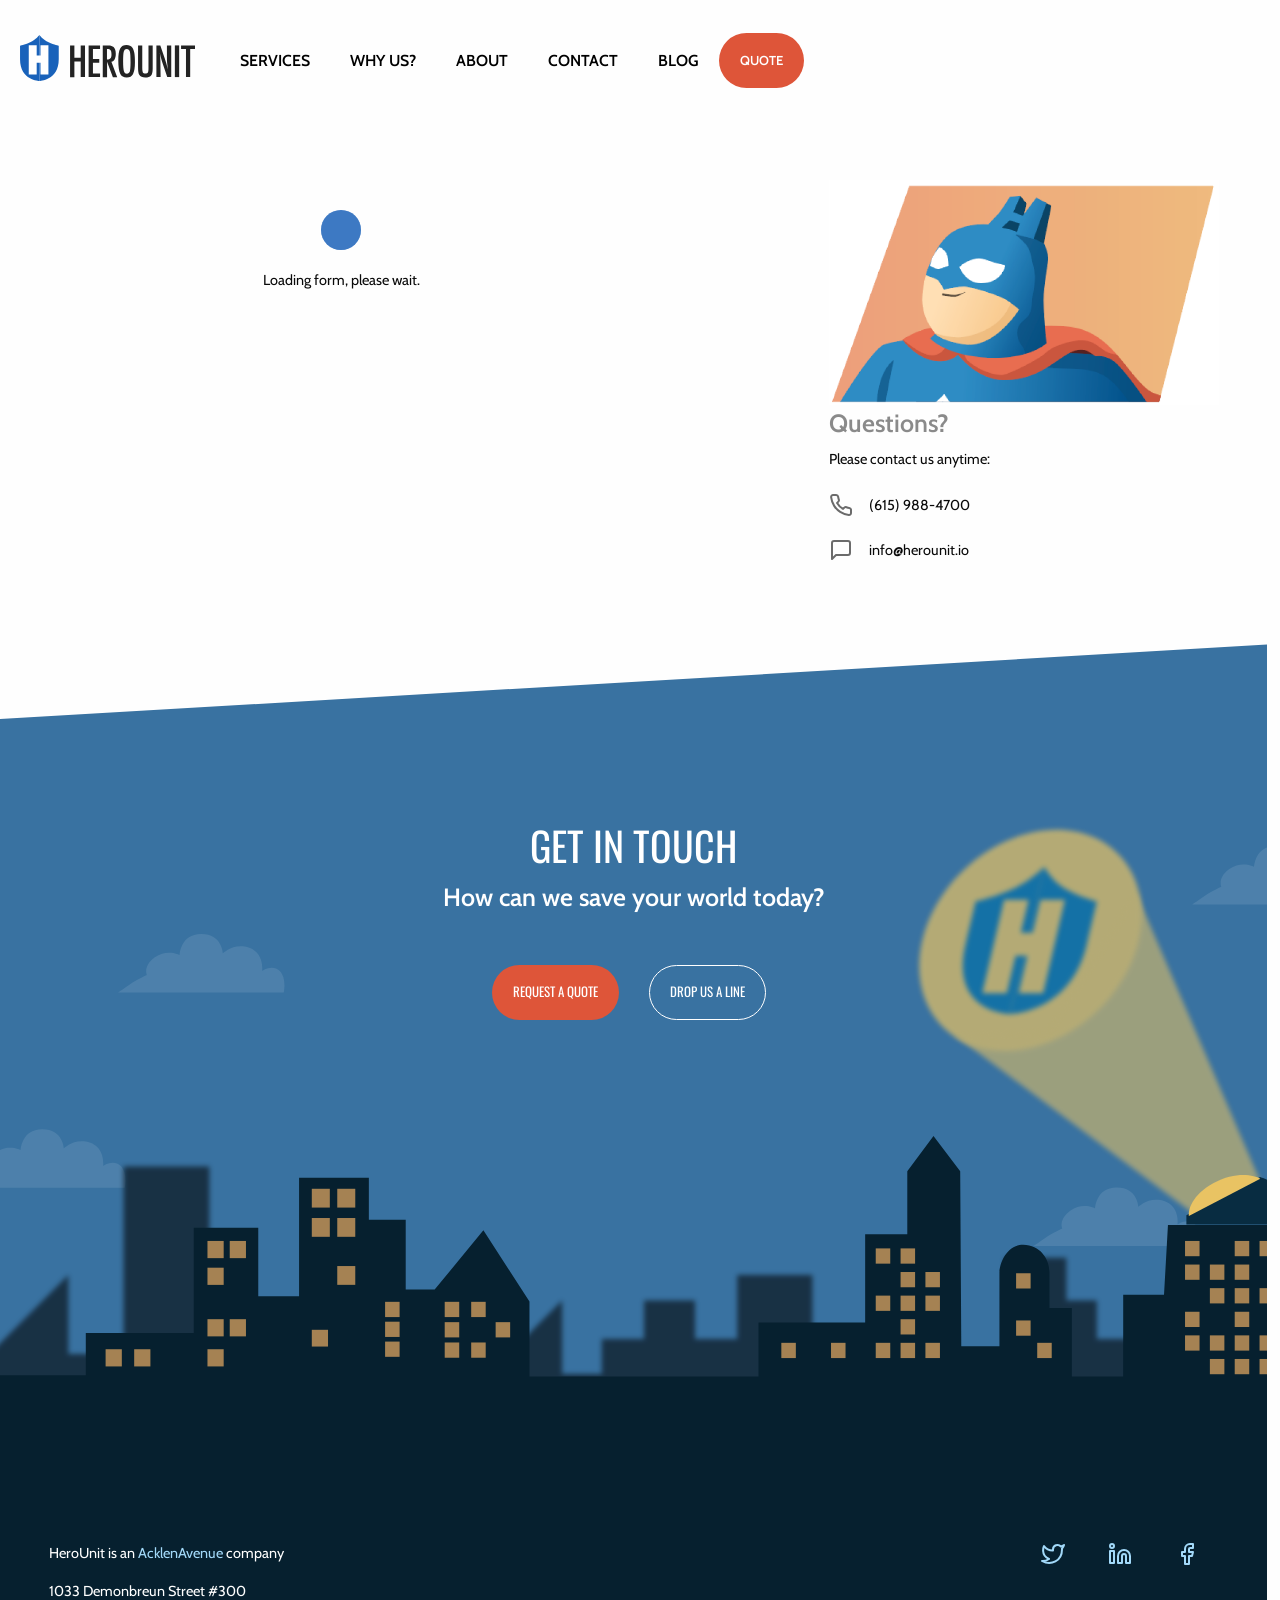
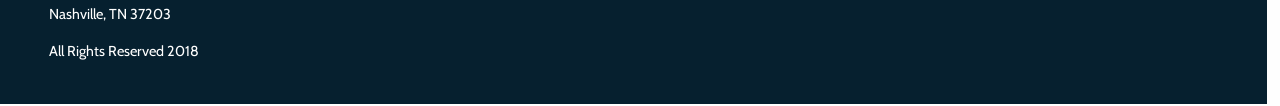
<file: request.html>
<!DOCTYPE html>
<html class="no-js" lang="en">
  <head>
    <meta charset="utf-8">
    <meta http-equiv="x-ua-compatible" content="ie=edge">
    <meta name="viewport" content="width=device-width, initial-scale=1.0">
    <title>HeroUnit | Proactive support, software development and manteinance.</title>
    <link rel="stylesheet" href="css/app.css">
    <link rel="stylesheet" href="css/slick.css">
    <link rel="stylesheet" href="css/slick-theme.css">
    <script src="js/jquery.js"></script>
    <script src="js/feather.js"></script>
    <link rel="shortcut icon" type="image/png" href="src/img/favicon.png">
    <meta property="og:url" content="http://herounit.io">
    <meta property="og:type" content="business.business">
    <meta property="og:title" content="HeroUnit">
    <meta property="og:description" content="Proactive software support and development based in Nashville">
    <meta property="og:image" content="src/img/opengraph.png">
  </head>
  <body class="page">
    <div class="title-bar" data-responsive-toggle="topmenu" data-hide-for="large">
      <div class="menu-cont-mobile grid-x">
        <div class="cell small-1"><button class="menu-icon" type="button" data-toggle="topmenu">
            <div class="title-bar-title"><i class="icon" data-feather="menu"></i></div>
          </button></div>
        <div class="cell small-11 text-center">
          <h1 class="logo"><a href="index.html"><span>HeroUnit</span></a></h1>
        </div>
      </div>
    </div>
    <div class="nav main-navigation">
      <div class="top-bar" id="topmenu">
        <div class="top-bar-left">
          <div class="menu-text">
            <h1 class="logo"><a href="index.html"><span>HeroUnit</span></a></h1>
          </div>
          <ul class="dropdown menu" data-dropdown-menu="">
            <li><a href="index.html#services">Services</a></li>
            <li><a href="index.html#whyus">Why Us?</a></li>
            <li><a href="index.html#about">About</a></li>
            <li><a href="index.html#contact">Contact</a></li>
            <li><a href="http://awkwardcoder.com/" target="_blank">Blog</a></li>
            <li class="hide-for-small-only"><a class="button primary" href="request.html">Quote</a></li>
          </ul>
        </div>
        <div class="top-bar-right">
          <!-- spaceholder-->
        </div>
      </div>
    </div>
  </body>
</html>
<div class="request-container margin-bottom-big">
  <div class="grid-x grid-margin-y grid-container">
    <div class="cell small-12 medium-6">
      <div class="request-wrap">
        <div class="loading">
          <div class="spinner">
            <div class="double-bounce1"></div>
            <div class="double-bounce2"></div>
          </div>
          <div class="text-center">Loading form, please wait.</div>
        </div>
        <div class="cognito">
          <script src="https://services.cognitoforms.com/s/sbgrmMTkokGVv9xJ-PXrDA"></script>
          <script>
            Cognito.load("forms",
            {
              id: "1"
            });
          </script>
        </div>
      </div>
    </div>
    <!--.cell.small-12.medium-6h1 Request a Quote
p Please provide us some information below and we’ll happy to send you a quote according to your needs and timing:

.request-container


	form.requestform
	
		label Your Name:
			input(type="text",placeholder="Input here")
			
		label Your Name:
			input(type="text",placeholder="you@company.org")
		
		label Company Name:
			input(type="text",placeholder="Company that requires our service")
		
		label Country:
			select
				option(value='Afghanistan') Afghanistan
				option(value='Albania') Albania
				option(value='Algeria') Algeria
				option(value='American Samoa') American Samoa
				option(value='Andorra') Andorra
				option(value='Angola') Angola
				option(value='Anguilla') Anguilla
				option(value='Antartica') Antarctica
				option(value='Antigua and Barbuda') Antigua and Barbuda
				option(value='Argentina') Argentina
				option(value='Armenia') Armenia
				option(value='Aruba') Aruba
				option(value='Australia') Australia
				option(value='Austria') Austria
				option(value='Azerbaijan') Azerbaijan
				option(value='Bahamas') Bahamas
				option(value='Bahrain') Bahrain
				option(value='Bangladesh') Bangladesh
				option(value='Barbados') Barbados
				option(value='Belarus') Belarus
				option(value='Belgium') Belgium
				option(value='Belize') Belize
				option(value='Benin') Benin
				option(value='Bermuda') Bermuda
				option(value='Bhutan') Bhutan
				option(value='Bolivia') Bolivia
				option(value='Bosnia and Herzegowina') Bosnia and Herzegowina
				option(value='Botswana') Botswana
				option(value='Bouvet Island') Bouvet Island
				option(value='Brazil') Brazil
				option(value='British Indian Ocean Territory') British Indian Ocean Territory
				option(value='Brunei Darussalam') Brunei Darussalam
				option(value='Bulgaria') Bulgaria
				option(value='Burkina Faso') Burkina Faso
				option(value='Burundi') Burundi
				option(value='Cambodia') Cambodia
				option(value='Cameroon') Cameroon
				option(value='Canada') Canada
				option(value='Cape Verde') Cape Verde
				option(value='Cayman Islands') Cayman Islands
				option(value='Central African Republic') Central African Republic
				option(value='Chad') Chad
				option(value='Chile') Chile
				option(value='China') China
				option(value='Christmas Island') Christmas Island
				option(value='Cocos Islands') Cocos (Keeling) Islands
				option(value='Colombia') Colombia
				option(value='Comoros') Comoros
				option(value='Congo') Congo
				option(value='Congo') Congo, the Democratic Republic of the
				option(value='Cook Islands') Cook Islands
				option(value='Costa Rica') Costa Rica
				option(value="Cota D'Ivoire") Cote d'Ivoire
				option(value='Croatia') Croatia (Hrvatska)
				option(value='Cuba') Cuba
				option(value='Cyprus') Cyprus
				option(value='Czech Republic') Czech Republic
				option(value='Denmark') Denmark
				option(value='Djibouti') Djibouti
				option(value='Dominica') Dominica
				option(value='Dominican Republic') Dominican Republic
				option(value='East Timor') East Timor
				option(value='Ecuador') Ecuador
				option(value='Egypt') Egypt
				option(value='El Salvador') El Salvador
				option(value='Equatorial Guinea') Equatorial Guinea
				option(value='Eritrea') Eritrea
				option(value='Estonia') Estonia
				option(value='Ethiopia') Ethiopia
				option(value='Falkland Islands') Falkland Islands (Malvinas)
				option(value='Faroe Islands') Faroe Islands
				option(value='Fiji') Fiji
				option(value='Finland') Finland
				option(value='France') France
				option(value='France Metropolitan') France, Metropolitan
				option(value='French Guiana') French Guiana
				option(value='French Polynesia') French Polynesia
				option(value='French Southern Territories') French Southern Territories
				option(value='Gabon') Gabon
				option(value='Gambia') Gambia
				option(value='Georgia') Georgia
				option(value='Germany') Germany
				option(value='Ghana') Ghana
				option(value='Gibraltar') Gibraltar
				option(value='Greece') Greece
				option(value='Greenland') Greenland
				option(value='Grenada') Grenada
				option(value='Guadeloupe') Guadeloupe
				option(value='Guam') Guam
				option(value='Guatemala') Guatemala
				option(value='Guinea') Guinea
				option(value='Guinea-Bissau') Guinea-Bissau
				option(value='Guyana') Guyana
				option(value='Haiti') Haiti
				option(value='Heard and McDonald Islands') Heard and Mc Donald Islands
				option(value='Holy See') Holy See (Vatican City State)
				option(value='Honduras') Honduras
				option(value='Hong Kong') Hong Kong
				option(value='Hungary') Hungary
				option(value='Iceland') Iceland
				option(value='India') India
				option(value='Indonesia') Indonesia
				option(value='Iran') Iran (Islamic Republic of)
				option(value='Iraq') Iraq
				option(value='Ireland') Ireland
				option(value='Israel') Israel
				option(value='Italy') Italy
				option(value='Jamaica') Jamaica
				option(value='Japan') Japan
				option(value='Jordan') Jordan
				option(value='Kazakhstan') Kazakhstan
				option(value='Kenya') Kenya
				option(value='Kiribati') Kiribati
				option(value="Democratic People's Republic of Korea") Korea, Democratic People's Republic of
				option(value='Korea') Korea, Republic of
				option(value='Kuwait') Kuwait
				option(value='Kyrgyzstan') Kyrgyzstan
				option(value='Lao') Lao People's Democratic Republic
				option(value='Latvia') Latvia
				option(value='Lebanon') Lebanon
				option(value='Lesotho') Lesotho
				option(value='Liberia') Liberia
				option(value='Libyan Arab Jamahiriya') Libyan Arab Jamahiriya
				option(value='Liechtenstein') Liechtenstein
				option(value='Lithuania') Lithuania
				option(value='Luxembourg') Luxembourg
				option(value='Macau') Macau
				option(value='Macedonia') Macedonia, The Former Yugoslav Republic of
				option(value='Madagascar') Madagascar
				option(value='Malawi') Malawi
				option(value='Malaysia') Malaysia
				option(value='Maldives') Maldives
				option(value='Mali') Mali
				option(value='Malta') Malta
				option(value='Marshall Islands') Marshall Islands
				option(value='Martinique') Martinique
				option(value='Mauritania') Mauritania
				option(value='Mauritius') Mauritius
				option(value='Mayotte') Mayotte
				option(value='Mexico') Mexico
				option(value='Micronesia') Micronesia, Federated States of
				option(value='Moldova') Moldova, Republic of
				option(value='Monaco') Monaco
				option(value='Mongolia') Mongolia
				option(value='Montserrat') Montserrat
				option(value='Morocco') Morocco
				option(value='Mozambique') Mozambique
				option(value='Myanmar') Myanmar
				option(value='Namibia') Namibia
				option(value='Nauru') Nauru
				option(value='Nepal') Nepal
				option(value='Netherlands') Netherlands
				option(value='Netherlands Antilles') Netherlands Antilles
				option(value='New Caledonia') New Caledonia
				option(value='New Zealand') New Zealand
				option(value='Nicaragua') Nicaragua
				option(value='Niger') Niger
				option(value='Nigeria') Nigeria
				option(value='Niue') Niue
				option(value='Norfolk Island') Norfolk Island
				option(value='Northern Mariana Islands') Northern Mariana Islands
				option(value='Norway') Norway
				option(value='Oman') Oman
				option(value='Pakistan') Pakistan
				option(value='Palau') Palau
				option(value='Panama') Panama
				option(value='Papua New Guinea') Papua New Guinea
				option(value='Paraguay') Paraguay
				option(value='Peru') Peru
				option(value='Philippines') Philippines
				option(value='Pitcairn') Pitcairn
				option(value='Poland') Poland
				option(value='Portugal') Portugal
				option(value='Puerto Rico') Puerto Rico
				option(value='Qatar') Qatar
				option(value='Reunion') Reunion
				option(value='Romania') Romania
				option(value='Russia') Russian Federation
				option(value='Rwanda') Rwanda
				option(value='Saint Kitts and Nevis') Saint Kitts and Nevis
				option(value='Saint LUCIA') Saint LUCIA
				option(value='Saint Vincent') Saint Vincent and the Grenadines
				option(value='Samoa') Samoa
				option(value='San Marino') San Marino
				option(value='Sao Tome and Principe') Sao Tome and Principe
				option(value='Saudi Arabia') Saudi Arabia
				option(value='Senegal') Senegal
				option(value='Seychelles') Seychelles
				option(value='Sierra') Sierra Leone
				option(value='Singapore') Singapore
				option(value='Slovakia') Slovakia (Slovak Republic)
				option(value='Slovenia') Slovenia
				option(value='Solomon Islands') Solomon Islands
				option(value='Somalia') Somalia
				option(value='South Africa') South Africa
				option(value='South Georgia') South Georgia and the South Sandwich Islands
				option(value='Span') Spain
				option(value='SriLanka') Sri Lanka
				option(value='St. Helena') St. Helena
				option(value='St. Pierre and Miguelon') St. Pierre and Miquelon
				option(value='Sudan') Sudan
				option(value='Suriname') Suriname
				option(value='Svalbard') Svalbard and Jan Mayen Islands
				option(value='Swaziland') Swaziland
				option(value='Sweden') Sweden
				option(value='Switzerland') Switzerland
				option(value='Syria') Syrian Arab Republic
				option(value='Taiwan') Taiwan, Province of China
				option(value='Tajikistan') Tajikistan
				option(value='Tanzania') Tanzania, United Republic of
				option(value='Thailand') Thailand
				option(value='Togo') Togo
				option(value='Tokelau') Tokelau
				option(value='Tonga') Tonga
				option(value='Trinidad and Tobago') Trinidad and Tobago
				option(value='Tunisia') Tunisia
				option(value='Turkey') Turkey
				option(value='Turkmenistan') Turkmenistan
				option(value='Turks and Caicos') Turks and Caicos Islands
				option(value='Tuvalu') Tuvalu
				option(value='Uganda') Uganda
				option(value='Ukraine') Ukraine
				option(value='United Arab Emirates') United Arab Emirates
				option(value='United Kingdom') United Kingdom
				option(value='United States', selected='') United States
				option(value='United States Minor Outlying Islands') United States Minor Outlying Islands
				option(value='Uruguay') Uruguay
				option(value='Uzbekistan') Uzbekistan
				option(value='Vanuatu') Vanuatu
				option(value='Venezuela') Venezuela
				option(value='Vietnam') Viet Nam
				option(value='Virgin Islands (British)') Virgin Islands (British)
				option(value='Virgin Islands (U.S)') Virgin Islands (U.S.)
				option(value='Wallis and Futana Islands') Wallis and Futuna Islands
				option(value='Western Sahara') Western Sahara
				option(value='Yemen') Yemen
				option(value='Yugoslavia') Yugoslavia
				option(value='Zambia') Zambia
				option(value='Zimbabwe') Zimbabwe

		label Type of Service Needed:
			select
				option Mobile App Development
				option 24/7 Support
				option Web Development
				option Backend Development
				option DevOps
				option Project Management
			
				
		label Period of time:
			select
				option 1 - 2 Weeks
				option 2 - 4 Weeks
				option 4 - 8 Weeks
				option 8+ Weeks
				
				
		label Add a custom message:
			textarea
		
		input(type="submit",value="Request a quote").button.secondary.large
			
		-->
    <div class="cell small-12 medium-2 hide-for-small-only">
      <!-- placeholder-->
    </div>
    <div class="cell small-12 medium-4">
      <div class="illu-request"><img src="src/img/illu-request.png">
        <div class="contactbox">
          <h4>Questions?</h4>
          <p>Please contact us anytime:</p>
          <p><i class="icon" data-feather="phone"></i>(615) 988-4700</p>
          <p><i class="icon" data-feather="message-square"></i>info@herounit.io</p>
        </div>
      </div>
    </div>
  </div>
</div>
<div class="contact-footer section" id="contact">
  <div class="section-head text-center">
    <h2>Get in Touch</h2>
    <h4>How can we save your world today?</h4>
  </div>
  <div class="grid-x grid-margin-x">
    <div class="cell small-6 text-right"><a class="button" href="request.html">Request a Quote</a></div>
    <div class="cell small-6 text-left"><a class="button hollow primary" href="#" data-open="contactform">Drop us a Line</a></div>
  </div>
</div>
<footer>
  <div class="grid-x grid-container">
    <div class="cell small-12 medium-6">
      <p>HeroUnit is an <a href="http://AcklenAvenue.com">AcklenAvenue</a> company</p>
      <p>1033 Demonbreun Street #300 <br>Nashville, TN 37203</p>
      <p>All Rights Reserved 2018</p>
    </div>
    <div class="cell small-12 medium-6 text-right">
      <ul class="social-links">
        <li><a href="http://twitter.com/herounitio"><i class="icon" data-feather="twitter"></i></a></li>
        <li><a href="https://www.linkedin.com/company/herounit/"><i class="icon" data-feather="linkedin"></i></a></li>
        <!--li: a(href="#")i.icon(data-feather="github")-->
        <li><a href="https://www.facebook.com/herounit.io/"><i class="icon" data-feather="facebook"></i></a></li>
      </ul>
    </div>
  </div>
</footer>
<script>
  feather.replace()
</script>
<script>
  $(document).ready(function()
  {
    $('.staff-carousel').slick(
    {
      slidesToShow: 4,
      slidesToScroll: 1,
      autoplay: true,
      autoplaySpeed: 2200,
      pauseOnHover: false,
      responsive: [
      {
        breakpoint: 1024,
        settings:
        {
          slidesToShow: 4,
          slidesToScroll: 1,
          infinite: true,
          dots: true
        }
      },
      {
        breakpoint: 640,
        settings:
        {
          slidesToShow: 2,
          slidesToScroll: 2
        }
      },
      {
        breakpoint: 480,
        settings:
        {
          slidesToShow: 1,
          slidesToScroll: 1
        }
      }]
    });
  });
</script>
<script>
  document.querySelectorAll('a[href^="#"]').forEach(anchor =>
  {
    anchor.addEventListener('click', function(e)
    {
      e.preventDefault();
      document.querySelector(this.getAttribute('href')).scrollIntoView(
      {
        behavior: 'smooth'
      });
    });
  });
</script>
<script>
  (function($)
  {
    $(document).ready(function()
    {
      $(window).scroll(function()
      {
        if ($(this).scrollTop() > 300)
        {
          $('.top-bar').addClass("stacked");
        }
        else
        {
          $('.top-bar').removeClass("stacked");
        }
      });
    });
  })(jQuery);
</script>
<script>
  $("#requestlink").click(function(e)
  {
    $('#contactform').foundation('reveal', 'open');
  });
</script>
<script src="js/jquery.js"></script>
<script src="js/what-input.js"></script>
<script src="js/slick.min.js"></script>
<script src="js/foundation.js"></script>
<script src="js/app.js"></script>
</file>
<file: css/app.css>
@import url("https://fonts.googleapis.com/css?family=Cabin|Oswald:400,500,600,700");@media print, screen and (min-width: 40em){.reveal,.reveal.tiny,.reveal.small,.reveal.large{right:auto;left:auto;margin:0 auto}}/*! normalize.css v8.0.0 | MIT License | github.com/necolas/normalize.css */html{line-height:1.15;-webkit-text-size-adjust:100%}body{margin:0}h1{font-size:2em;margin:0.67em 0}hr{box-sizing:content-box;height:0;overflow:visible}pre{font-family:monospace, monospace;font-size:1em}a{background-color:transparent}abbr[title]{border-bottom:none;text-decoration:underline;text-decoration:underline dotted}b,strong{font-weight:bolder}code,kbd,samp{font-family:monospace, monospace;font-size:1em}small{font-size:80%}sub,sup{font-size:75%;line-height:0;position:relative;vertical-align:baseline}sub{bottom:-0.25em}sup{top:-0.5em}img{border-style:none}button,input,optgroup,select,textarea{font-family:inherit;font-size:100%;line-height:1.15;margin:0}button,input{overflow:visible}button,select{text-transform:none}button,[type="button"],[type="reset"],[type="submit"]{-webkit-appearance:button}button::-moz-focus-inner,[type="button"]::-moz-focus-inner,[type="reset"]::-moz-focus-inner,[type="submit"]::-moz-focus-inner{border-style:none;padding:0}button:-moz-focusring,[type="button"]:-moz-focusring,[type="reset"]:-moz-focusring,[type="submit"]:-moz-focusring{outline:1px dotted ButtonText}fieldset{padding:0.35em 0.75em 0.625em}legend{box-sizing:border-box;color:inherit;display:table;max-width:100%;padding:0;white-space:normal}progress{vertical-align:baseline}textarea{overflow:auto}[type="checkbox"],[type="radio"]{box-sizing:border-box;padding:0}[type="number"]::-webkit-inner-spin-button,[type="number"]::-webkit-outer-spin-button{height:auto}[type="search"]{-webkit-appearance:textfield;outline-offset:-2px}[type="search"]::-webkit-search-decoration{-webkit-appearance:none}::-webkit-file-upload-button{-webkit-appearance:button;font:inherit}details{display:block}summary{display:list-item}template{display:none}[hidden]{display:none}.foundation-mq{font-family:"small=0em&medium=40em&large=64em&xlarge=75em&xxlarge=90em"}html{box-sizing:border-box;font-size:90%}*,*::before,*::after{box-sizing:inherit}body{margin:0;padding:0;background:#fefefe;font-family:"IBM Plex Mono",monospace;font-weight:normal;line-height:1.5;color:#0a0a0a;-webkit-font-smoothing:antialiased;-moz-osx-font-smoothing:grayscale}img{display:inline-block;vertical-align:middle;max-width:100%;height:auto;-ms-interpolation-mode:bicubic}textarea{height:auto;min-height:50px;border-radius:0}select{box-sizing:border-box;width:100%;border-radius:0}.map_canvas img,.map_canvas embed,.map_canvas object,.mqa-display img,.mqa-display embed,.mqa-display object{max-width:none !important}button{padding:0;-webkit-appearance:none;-moz-appearance:none;appearance:none;border:0;border-radius:0;background:transparent;line-height:1;cursor:auto}[data-whatinput='mouse'] button{outline:0}pre{overflow:auto}button,input,optgroup,select,textarea{font-family:inherit}.is-visible{display:block !important}.is-hidden{display:none !important}.row{max-width:83.33333rem;margin-right:auto;margin-left:auto}.row::before,.row::after{display:table;content:' ';-ms-flex-preferred-size:0;flex-basis:0;-ms-flex-order:1;order:1}.row::after{clear:both}.row.collapse>.column,.row.collapse>.columns{padding-right:0;padding-left:0}.row .row{margin-right:-.69444rem;margin-left:-.69444rem}@media print, screen and (min-width: 40em){.row .row{margin-right:-1.04167rem;margin-left:-1.04167rem}}@media print, screen and (min-width: 64em){.row .row{margin-right:-1.04167rem;margin-left:-1.04167rem}}.row .row.collapse{margin-right:0;margin-left:0}.row.expanded{max-width:none}.row.expanded .row{margin-right:auto;margin-left:auto}.row:not(.expanded) .row{max-width:none}.row.gutter-small>.column,.row.gutter-small>.columns{padding-right:.69444rem;padding-left:.69444rem}.row.gutter-medium>.column,.row.gutter-medium>.columns{padding-right:1.04167rem;padding-left:1.04167rem}.column,.columns{width:100%;float:left;padding-right:.69444rem;padding-left:.69444rem}@media print, screen and (min-width: 40em){.column,.columns{padding-right:1.04167rem;padding-left:1.04167rem}}.column,.columns,.column:last-child:not(:first-child),.columns:last-child:not(:first-child){float:left;clear:none}.column:last-child:not(:first-child),.columns:last-child:not(:first-child){float:right}.column.end:last-child:last-child,.end.columns:last-child:last-child{float:left}.column.row.row,.row.row.columns{float:none}.row .column.row.row,.row .row.row.columns{margin-right:0;margin-left:0;padding-right:0;padding-left:0}.small-1{width:8.33333%}.small-push-1{position:relative;left:8.33333%}.small-pull-1{position:relative;left:-8.33333%}.small-offset-0{margin-left:0%}.small-2{width:16.66667%}.small-push-2{position:relative;left:16.66667%}.small-pull-2{position:relative;left:-16.66667%}.small-offset-1{margin-left:8.33333%}.small-3{width:25%}.small-push-3{position:relative;left:25%}.small-pull-3{position:relative;left:-25%}.small-offset-2{margin-left:16.66667%}.small-4{width:33.33333%}.small-push-4{position:relative;left:33.33333%}.small-pull-4{position:relative;left:-33.33333%}.small-offset-3{margin-left:25%}.small-5{width:41.66667%}.small-push-5{position:relative;left:41.66667%}.small-pull-5{position:relative;left:-41.66667%}.small-offset-4{margin-left:33.33333%}.small-6{width:50%}.small-push-6{position:relative;left:50%}.small-pull-6{position:relative;left:-50%}.small-offset-5{margin-left:41.66667%}.small-7{width:58.33333%}.small-push-7{position:relative;left:58.33333%}.small-pull-7{position:relative;left:-58.33333%}.small-offset-6{margin-left:50%}.small-8{width:66.66667%}.small-push-8{position:relative;left:66.66667%}.small-pull-8{position:relative;left:-66.66667%}.small-offset-7{margin-left:58.33333%}.small-9{width:75%}.small-push-9{position:relative;left:75%}.small-pull-9{position:relative;left:-75%}.small-offset-8{margin-left:66.66667%}.small-10{width:83.33333%}.small-push-10{position:relative;left:83.33333%}.small-pull-10{position:relative;left:-83.33333%}.small-offset-9{margin-left:75%}.small-11{width:91.66667%}.small-push-11{position:relative;left:91.66667%}.small-pull-11{position:relative;left:-91.66667%}.small-offset-10{margin-left:83.33333%}.small-12{width:100%}.small-offset-11{margin-left:91.66667%}.small-up-1>.column,.small-up-1>.columns{float:left;width:100%}.small-up-1>.column:nth-of-type(1n),.small-up-1>.columns:nth-of-type(1n){clear:none}.small-up-1>.column:nth-of-type(1n+1),.small-up-1>.columns:nth-of-type(1n+1){clear:both}.small-up-1>.column:last-child,.small-up-1>.columns:last-child{float:left}.small-up-2>.column,.small-up-2>.columns{float:left;width:50%}.small-up-2>.column:nth-of-type(1n),.small-up-2>.columns:nth-of-type(1n){clear:none}.small-up-2>.column:nth-of-type(2n+1),.small-up-2>.columns:nth-of-type(2n+1){clear:both}.small-up-2>.column:last-child,.small-up-2>.columns:last-child{float:left}.small-up-3>.column,.small-up-3>.columns{float:left;width:33.33333%}.small-up-3>.column:nth-of-type(1n),.small-up-3>.columns:nth-of-type(1n){clear:none}.small-up-3>.column:nth-of-type(3n+1),.small-up-3>.columns:nth-of-type(3n+1){clear:both}.small-up-3>.column:last-child,.small-up-3>.columns:last-child{float:left}.small-up-4>.column,.small-up-4>.columns{float:left;width:25%}.small-up-4>.column:nth-of-type(1n),.small-up-4>.columns:nth-of-type(1n){clear:none}.small-up-4>.column:nth-of-type(4n+1),.small-up-4>.columns:nth-of-type(4n+1){clear:both}.small-up-4>.column:last-child,.small-up-4>.columns:last-child{float:left}.small-up-5>.column,.small-up-5>.columns{float:left;width:20%}.small-up-5>.column:nth-of-type(1n),.small-up-5>.columns:nth-of-type(1n){clear:none}.small-up-5>.column:nth-of-type(5n+1),.small-up-5>.columns:nth-of-type(5n+1){clear:both}.small-up-5>.column:last-child,.small-up-5>.columns:last-child{float:left}.small-up-6>.column,.small-up-6>.columns{float:left;width:16.66667%}.small-up-6>.column:nth-of-type(1n),.small-up-6>.columns:nth-of-type(1n){clear:none}.small-up-6>.column:nth-of-type(6n+1),.small-up-6>.columns:nth-of-type(6n+1){clear:both}.small-up-6>.column:last-child,.small-up-6>.columns:last-child{float:left}.small-up-7>.column,.small-up-7>.columns{float:left;width:14.28571%}.small-up-7>.column:nth-of-type(1n),.small-up-7>.columns:nth-of-type(1n){clear:none}.small-up-7>.column:nth-of-type(7n+1),.small-up-7>.columns:nth-of-type(7n+1){clear:both}.small-up-7>.column:last-child,.small-up-7>.columns:last-child{float:left}.small-up-8>.column,.small-up-8>.columns{float:left;width:12.5%}.small-up-8>.column:nth-of-type(1n),.small-up-8>.columns:nth-of-type(1n){clear:none}.small-up-8>.column:nth-of-type(8n+1),.small-up-8>.columns:nth-of-type(8n+1){clear:both}.small-up-8>.column:last-child,.small-up-8>.columns:last-child{float:left}.small-collapse>.column,.small-collapse>.columns{padding-right:0;padding-left:0}.small-collapse .row{margin-right:0;margin-left:0}.expanded.row .small-collapse.row{margin-right:0;margin-left:0}.small-uncollapse>.column,.small-uncollapse>.columns{padding-right:.69444rem;padding-left:.69444rem}.small-centered{margin-right:auto;margin-left:auto}.small-centered,.small-centered:last-child:not(:first-child){float:none;clear:both}.small-uncentered,.small-push-0,.small-pull-0{position:static;margin-right:0;margin-left:0}.small-uncentered,.small-uncentered:last-child:not(:first-child),.small-push-0,.small-push-0:last-child:not(:first-child),.small-pull-0,.small-pull-0:last-child:not(:first-child){float:left;clear:none}.small-uncentered:last-child:not(:first-child),.small-push-0:last-child:not(:first-child),.small-pull-0:last-child:not(:first-child){float:right}@media print, screen and (min-width: 40em){.medium-1{width:8.33333%}.medium-push-1{position:relative;left:8.33333%}.medium-pull-1{position:relative;left:-8.33333%}.medium-offset-0{margin-left:0%}.medium-2{width:16.66667%}.medium-push-2{position:relative;left:16.66667%}.medium-pull-2{position:relative;left:-16.66667%}.medium-offset-1{margin-left:8.33333%}.medium-3{width:25%}.medium-push-3{position:relative;left:25%}.medium-pull-3{position:relative;left:-25%}.medium-offset-2{margin-left:16.66667%}.medium-4{width:33.33333%}.medium-push-4{position:relative;left:33.33333%}.medium-pull-4{position:relative;left:-33.33333%}.medium-offset-3{margin-left:25%}.medium-5{width:41.66667%}.medium-push-5{position:relative;left:41.66667%}.medium-pull-5{position:relative;left:-41.66667%}.medium-offset-4{margin-left:33.33333%}.medium-6{width:50%}.medium-push-6{position:relative;left:50%}.medium-pull-6{position:relative;left:-50%}.medium-offset-5{margin-left:41.66667%}.medium-7{width:58.33333%}.medium-push-7{position:relative;left:58.33333%}.medium-pull-7{position:relative;left:-58.33333%}.medium-offset-6{margin-left:50%}.medium-8{width:66.66667%}.medium-push-8{position:relative;left:66.66667%}.medium-pull-8{position:relative;left:-66.66667%}.medium-offset-7{margin-left:58.33333%}.medium-9{width:75%}.medium-push-9{position:relative;left:75%}.medium-pull-9{position:relative;left:-75%}.medium-offset-8{margin-left:66.66667%}.medium-10{width:83.33333%}.medium-push-10{position:relative;left:83.33333%}.medium-pull-10{position:relative;left:-83.33333%}.medium-offset-9{margin-left:75%}.medium-11{width:91.66667%}.medium-push-11{position:relative;left:91.66667%}.medium-pull-11{position:relative;left:-91.66667%}.medium-offset-10{margin-left:83.33333%}.medium-12{width:100%}.medium-offset-11{margin-left:91.66667%}.medium-up-1>.column,.medium-up-1>.columns{float:left;width:100%}.medium-up-1>.column:nth-of-type(1n),.medium-up-1>.columns:nth-of-type(1n){clear:none}.medium-up-1>.column:nth-of-type(1n+1),.medium-up-1>.columns:nth-of-type(1n+1){clear:both}.medium-up-1>.column:last-child,.medium-up-1>.columns:last-child{float:left}.medium-up-2>.column,.medium-up-2>.columns{float:left;width:50%}.medium-up-2>.column:nth-of-type(1n),.medium-up-2>.columns:nth-of-type(1n){clear:none}.medium-up-2>.column:nth-of-type(2n+1),.medium-up-2>.columns:nth-of-type(2n+1){clear:both}.medium-up-2>.column:last-child,.medium-up-2>.columns:last-child{float:left}.medium-up-3>.column,.medium-up-3>.columns{float:left;width:33.33333%}.medium-up-3>.column:nth-of-type(1n),.medium-up-3>.columns:nth-of-type(1n){clear:none}.medium-up-3>.column:nth-of-type(3n+1),.medium-up-3>.columns:nth-of-type(3n+1){clear:both}.medium-up-3>.column:last-child,.medium-up-3>.columns:last-child{float:left}.medium-up-4>.column,.medium-up-4>.columns{float:left;width:25%}.medium-up-4>.column:nth-of-type(1n),.medium-up-4>.columns:nth-of-type(1n){clear:none}.medium-up-4>.column:nth-of-type(4n+1),.medium-up-4>.columns:nth-of-type(4n+1){clear:both}.medium-up-4>.column:last-child,.medium-up-4>.columns:last-child{float:left}.medium-up-5>.column,.medium-up-5>.columns{float:left;width:20%}.medium-up-5>.column:nth-of-type(1n),.medium-up-5>.columns:nth-of-type(1n){clear:none}.medium-up-5>.column:nth-of-type(5n+1),.medium-up-5>.columns:nth-of-type(5n+1){clear:both}.medium-up-5>.column:last-child,.medium-up-5>.columns:last-child{float:left}.medium-up-6>.column,.medium-up-6>.columns{float:left;width:16.66667%}.medium-up-6>.column:nth-of-type(1n),.medium-up-6>.columns:nth-of-type(1n){clear:none}.medium-up-6>.column:nth-of-type(6n+1),.medium-up-6>.columns:nth-of-type(6n+1){clear:both}.medium-up-6>.column:last-child,.medium-up-6>.columns:last-child{float:left}.medium-up-7>.column,.medium-up-7>.columns{float:left;width:14.28571%}.medium-up-7>.column:nth-of-type(1n),.medium-up-7>.columns:nth-of-type(1n){clear:none}.medium-up-7>.column:nth-of-type(7n+1),.medium-up-7>.columns:nth-of-type(7n+1){clear:both}.medium-up-7>.column:last-child,.medium-up-7>.columns:last-child{float:left}.medium-up-8>.column,.medium-up-8>.columns{float:left;width:12.5%}.medium-up-8>.column:nth-of-type(1n),.medium-up-8>.columns:nth-of-type(1n){clear:none}.medium-up-8>.column:nth-of-type(8n+1),.medium-up-8>.columns:nth-of-type(8n+1){clear:both}.medium-up-8>.column:last-child,.medium-up-8>.columns:last-child{float:left}.medium-collapse>.column,.medium-collapse>.columns{padding-right:0;padding-left:0}.medium-collapse .row{margin-right:0;margin-left:0}.expanded.row .medium-collapse.row{margin-right:0;margin-left:0}.medium-uncollapse>.column,.medium-uncollapse>.columns{padding-right:1.04167rem;padding-left:1.04167rem}.medium-centered{margin-right:auto;margin-left:auto}.medium-centered,.medium-centered:last-child:not(:first-child){float:none;clear:both}.medium-uncentered,.medium-push-0,.medium-pull-0{position:static;margin-right:0;margin-left:0}.medium-uncentered,.medium-uncentered:last-child:not(:first-child),.medium-push-0,.medium-push-0:last-child:not(:first-child),.medium-pull-0,.medium-pull-0:last-child:not(:first-child){float:left;clear:none}.medium-uncentered:last-child:not(:first-child),.medium-push-0:last-child:not(:first-child),.medium-pull-0:last-child:not(:first-child){float:right}}@media print, screen and (min-width: 64em){.large-1{width:8.33333%}.large-push-1{position:relative;left:8.33333%}.large-pull-1{position:relative;left:-8.33333%}.large-offset-0{margin-left:0%}.large-2{width:16.66667%}.large-push-2{position:relative;left:16.66667%}.large-pull-2{position:relative;left:-16.66667%}.large-offset-1{margin-left:8.33333%}.large-3{width:25%}.large-push-3{position:relative;left:25%}.large-pull-3{position:relative;left:-25%}.large-offset-2{margin-left:16.66667%}.large-4{width:33.33333%}.large-push-4{position:relative;left:33.33333%}.large-pull-4{position:relative;left:-33.33333%}.large-offset-3{margin-left:25%}.large-5{width:41.66667%}.large-push-5{position:relative;left:41.66667%}.large-pull-5{position:relative;left:-41.66667%}.large-offset-4{margin-left:33.33333%}.large-6{width:50%}.large-push-6{position:relative;left:50%}.large-pull-6{position:relative;left:-50%}.large-offset-5{margin-left:41.66667%}.large-7{width:58.33333%}.large-push-7{position:relative;left:58.33333%}.large-pull-7{position:relative;left:-58.33333%}.large-offset-6{margin-left:50%}.large-8{width:66.66667%}.large-push-8{position:relative;left:66.66667%}.large-pull-8{position:relative;left:-66.66667%}.large-offset-7{margin-left:58.33333%}.large-9{width:75%}.large-push-9{position:relative;left:75%}.large-pull-9{position:relative;left:-75%}.large-offset-8{margin-left:66.66667%}.large-10{width:83.33333%}.large-push-10{position:relative;left:83.33333%}.large-pull-10{position:relative;left:-83.33333%}.large-offset-9{margin-left:75%}.large-11{width:91.66667%}.large-push-11{position:relative;left:91.66667%}.large-pull-11{position:relative;left:-91.66667%}.large-offset-10{margin-left:83.33333%}.large-12{width:100%}.large-offset-11{margin-left:91.66667%}.large-up-1>.column,.large-up-1>.columns{float:left;width:100%}.large-up-1>.column:nth-of-type(1n),.large-up-1>.columns:nth-of-type(1n){clear:none}.large-up-1>.column:nth-of-type(1n+1),.large-up-1>.columns:nth-of-type(1n+1){clear:both}.large-up-1>.column:last-child,.large-up-1>.columns:last-child{float:left}.large-up-2>.column,.large-up-2>.columns{float:left;width:50%}.large-up-2>.column:nth-of-type(1n),.large-up-2>.columns:nth-of-type(1n){clear:none}.large-up-2>.column:nth-of-type(2n+1),.large-up-2>.columns:nth-of-type(2n+1){clear:both}.large-up-2>.column:last-child,.large-up-2>.columns:last-child{float:left}.large-up-3>.column,.large-up-3>.columns{float:left;width:33.33333%}.large-up-3>.column:nth-of-type(1n),.large-up-3>.columns:nth-of-type(1n){clear:none}.large-up-3>.column:nth-of-type(3n+1),.large-up-3>.columns:nth-of-type(3n+1){clear:both}.large-up-3>.column:last-child,.large-up-3>.columns:last-child{float:left}.large-up-4>.column,.large-up-4>.columns{float:left;width:25%}.large-up-4>.column:nth-of-type(1n),.large-up-4>.columns:nth-of-type(1n){clear:none}.large-up-4>.column:nth-of-type(4n+1),.large-up-4>.columns:nth-of-type(4n+1){clear:both}.large-up-4>.column:last-child,.large-up-4>.columns:last-child{float:left}.large-up-5>.column,.large-up-5>.columns{float:left;width:20%}.large-up-5>.column:nth-of-type(1n),.large-up-5>.columns:nth-of-type(1n){clear:none}.large-up-5>.column:nth-of-type(5n+1),.large-up-5>.columns:nth-of-type(5n+1){clear:both}.large-up-5>.column:last-child,.large-up-5>.columns:last-child{float:left}.large-up-6>.column,.large-up-6>.columns{float:left;width:16.66667%}.large-up-6>.column:nth-of-type(1n),.large-up-6>.columns:nth-of-type(1n){clear:none}.large-up-6>.column:nth-of-type(6n+1),.large-up-6>.columns:nth-of-type(6n+1){clear:both}.large-up-6>.column:last-child,.large-up-6>.columns:last-child{float:left}.large-up-7>.column,.large-up-7>.columns{float:left;width:14.28571%}.large-up-7>.column:nth-of-type(1n),.large-up-7>.columns:nth-of-type(1n){clear:none}.large-up-7>.column:nth-of-type(7n+1),.large-up-7>.columns:nth-of-type(7n+1){clear:both}.large-up-7>.column:last-child,.large-up-7>.columns:last-child{float:left}.large-up-8>.column,.large-up-8>.columns{float:left;width:12.5%}.large-up-8>.column:nth-of-type(1n),.large-up-8>.columns:nth-of-type(1n){clear:none}.large-up-8>.column:nth-of-type(8n+1),.large-up-8>.columns:nth-of-type(8n+1){clear:both}.large-up-8>.column:last-child,.large-up-8>.columns:last-child{float:left}.large-collapse>.column,.large-collapse>.columns{padding-right:0;padding-left:0}.large-collapse .row{margin-right:0;margin-left:0}.expanded.row .large-collapse.row{margin-right:0;margin-left:0}.large-uncollapse>.column,.large-uncollapse>.columns{padding-right:1.04167rem;padding-left:1.04167rem}.large-centered{margin-right:auto;margin-left:auto}.large-centered,.large-centered:last-child:not(:first-child){float:none;clear:both}.large-uncentered,.large-push-0,.large-pull-0{position:static;margin-right:0;margin-left:0}.large-uncentered,.large-uncentered:last-child:not(:first-child),.large-push-0,.large-push-0:last-child:not(:first-child),.large-pull-0,.large-pull-0:last-child:not(:first-child){float:left;clear:none}.large-uncentered:last-child:not(:first-child),.large-push-0:last-child:not(:first-child),.large-pull-0:last-child:not(:first-child){float:right}}.column-block{margin-bottom:1.38889rem}.column-block>:last-child{margin-bottom:0}@media print, screen and (min-width: 40em){.column-block{margin-bottom:2.08333rem}.column-block>:last-child{margin-bottom:0}}.grid-container{padding-right:.69444rem;padding-left:.69444rem;max-width:83.33333rem;margin:0 auto}@media print, screen and (min-width: 40em){.grid-container{padding-right:1.04167rem;padding-left:1.04167rem}}.grid-container.fluid{padding-right:.69444rem;padding-left:.69444rem;max-width:100%;margin:0 auto}@media print, screen and (min-width: 40em){.grid-container.fluid{padding-right:1.04167rem;padding-left:1.04167rem}}.grid-container.full{padding-right:0;padding-left:0;max-width:100%;margin:0 auto}.grid-x{display:-ms-flexbox;display:flex;-ms-flex-flow:row wrap;flex-flow:row wrap}.cell{-ms-flex:0 0 auto;flex:0 0 auto;min-height:0px;min-width:0px;width:100%}.cell.auto{-ms-flex:1 1 0px;flex:1 1 0px}.cell.shrink{-ms-flex:0 0 auto;flex:0 0 auto}.grid-x>.auto{width:auto}.grid-x>.shrink{width:auto}.grid-x>.small-shrink,.grid-x>.small-full,.grid-x>.small-1,.grid-x>.small-2,.grid-x>.small-3,.grid-x>.small-4,.grid-x>.small-5,.grid-x>.small-6,.grid-x>.small-7,.grid-x>.small-8,.grid-x>.small-9,.grid-x>.small-10,.grid-x>.small-11,.grid-x>.small-12{-ms-flex-preferred-size:auto;flex-basis:auto}@media print, screen and (min-width: 40em){.grid-x>.medium-shrink,.grid-x>.medium-full,.grid-x>.medium-1,.grid-x>.medium-2,.grid-x>.medium-3,.grid-x>.medium-4,.grid-x>.medium-5,.grid-x>.medium-6,.grid-x>.medium-7,.grid-x>.medium-8,.grid-x>.medium-9,.grid-x>.medium-10,.grid-x>.medium-11,.grid-x>.medium-12{-ms-flex-preferred-size:auto;flex-basis:auto}}@media print, screen and (min-width: 64em){.grid-x>.large-shrink,.grid-x>.large-full,.grid-x>.large-1,.grid-x>.large-2,.grid-x>.large-3,.grid-x>.large-4,.grid-x>.large-5,.grid-x>.large-6,.grid-x>.large-7,.grid-x>.large-8,.grid-x>.large-9,.grid-x>.large-10,.grid-x>.large-11,.grid-x>.large-12{-ms-flex-preferred-size:auto;flex-basis:auto}}.grid-x>.small-1,.grid-x>.small-2,.grid-x>.small-3,.grid-x>.small-4,.grid-x>.small-5,.grid-x>.small-6,.grid-x>.small-7,.grid-x>.small-8,.grid-x>.small-9,.grid-x>.small-10,.grid-x>.small-11,.grid-x>.small-12{-ms-flex:0 0 auto;flex:0 0 auto}.grid-x>.small-1{width:8.33333%}.grid-x>.small-2{width:16.66667%}.grid-x>.small-3{width:25%}.grid-x>.small-4{width:33.33333%}.grid-x>.small-5{width:41.66667%}.grid-x>.small-6{width:50%}.grid-x>.small-7{width:58.33333%}.grid-x>.small-8{width:66.66667%}.grid-x>.small-9{width:75%}.grid-x>.small-10{width:83.33333%}.grid-x>.small-11{width:91.66667%}.grid-x>.small-12{width:100%}@media print, screen and (min-width: 40em){.grid-x>.medium-auto{-ms-flex:1 1 0px;flex:1 1 0px;width:auto}.grid-x>.medium-shrink,.grid-x>.medium-1,.grid-x>.medium-2,.grid-x>.medium-3,.grid-x>.medium-4,.grid-x>.medium-5,.grid-x>.medium-6,.grid-x>.medium-7,.grid-x>.medium-8,.grid-x>.medium-9,.grid-x>.medium-10,.grid-x>.medium-11,.grid-x>.medium-12{-ms-flex:0 0 auto;flex:0 0 auto}.grid-x>.medium-shrink{width:auto}.grid-x>.medium-1{width:8.33333%}.grid-x>.medium-2{width:16.66667%}.grid-x>.medium-3{width:25%}.grid-x>.medium-4{width:33.33333%}.grid-x>.medium-5{width:41.66667%}.grid-x>.medium-6{width:50%}.grid-x>.medium-7{width:58.33333%}.grid-x>.medium-8{width:66.66667%}.grid-x>.medium-9{width:75%}.grid-x>.medium-10{width:83.33333%}.grid-x>.medium-11{width:91.66667%}.grid-x>.medium-12{width:100%}}@media print, screen and (min-width: 64em){.grid-x>.large-auto{-ms-flex:1 1 0px;flex:1 1 0px;width:auto}.grid-x>.large-shrink,.grid-x>.large-1,.grid-x>.large-2,.grid-x>.large-3,.grid-x>.large-4,.grid-x>.large-5,.grid-x>.large-6,.grid-x>.large-7,.grid-x>.large-8,.grid-x>.large-9,.grid-x>.large-10,.grid-x>.large-11,.grid-x>.large-12{-ms-flex:0 0 auto;flex:0 0 auto}.grid-x>.large-shrink{width:auto}.grid-x>.large-1{width:8.33333%}.grid-x>.large-2{width:16.66667%}.grid-x>.large-3{width:25%}.grid-x>.large-4{width:33.33333%}.grid-x>.large-5{width:41.66667%}.grid-x>.large-6{width:50%}.grid-x>.large-7{width:58.33333%}.grid-x>.large-8{width:66.66667%}.grid-x>.large-9{width:75%}.grid-x>.large-10{width:83.33333%}.grid-x>.large-11{width:91.66667%}.grid-x>.large-12{width:100%}}.grid-margin-x:not(.grid-x)>.cell{width:auto}.grid-margin-y:not(.grid-y)>.cell{height:auto}.grid-margin-x{margin-left:-.69444rem;margin-right:-.69444rem}@media print, screen and (min-width: 40em){.grid-margin-x{margin-left:-1.04167rem;margin-right:-1.04167rem}}.grid-margin-x>.cell{width:calc(100% - 1.38889rem);margin-left:.69444rem;margin-right:.69444rem}@media print, screen and (min-width: 40em){.grid-margin-x>.cell{width:calc(100% - 2.08333rem);margin-left:1.04167rem;margin-right:1.04167rem}}.grid-margin-x>.auto{width:auto}.grid-margin-x>.shrink{width:auto}.grid-margin-x>.small-1{width:calc(8.33333% - 1.38889rem)}.grid-margin-x>.small-2{width:calc(16.66667% - 1.38889rem)}.grid-margin-x>.small-3{width:calc(25% - 1.38889rem)}.grid-margin-x>.small-4{width:calc(33.33333% - 1.38889rem)}.grid-margin-x>.small-5{width:calc(41.66667% - 1.38889rem)}.grid-margin-x>.small-6{width:calc(50% - 1.38889rem)}.grid-margin-x>.small-7{width:calc(58.33333% - 1.38889rem)}.grid-margin-x>.small-8{width:calc(66.66667% - 1.38889rem)}.grid-margin-x>.small-9{width:calc(75% - 1.38889rem)}.grid-margin-x>.small-10{width:calc(83.33333% - 1.38889rem)}.grid-margin-x>.small-11{width:calc(91.66667% - 1.38889rem)}.grid-margin-x>.small-12{width:calc(100% - 1.38889rem)}@media print, screen and (min-width: 40em){.grid-margin-x>.auto{width:auto}.grid-margin-x>.shrink{width:auto}.grid-margin-x>.small-1{width:calc(8.33333% - 2.08333rem)}.grid-margin-x>.small-2{width:calc(16.66667% - 2.08333rem)}.grid-margin-x>.small-3{width:calc(25% - 2.08333rem)}.grid-margin-x>.small-4{width:calc(33.33333% - 2.08333rem)}.grid-margin-x>.small-5{width:calc(41.66667% - 2.08333rem)}.grid-margin-x>.small-6{width:calc(50% - 2.08333rem)}.grid-margin-x>.small-7{width:calc(58.33333% - 2.08333rem)}.grid-margin-x>.small-8{width:calc(66.66667% - 2.08333rem)}.grid-margin-x>.small-9{width:calc(75% - 2.08333rem)}.grid-margin-x>.small-10{width:calc(83.33333% - 2.08333rem)}.grid-margin-x>.small-11{width:calc(91.66667% - 2.08333rem)}.grid-margin-x>.small-12{width:calc(100% - 2.08333rem)}.grid-margin-x>.medium-auto{width:auto}.grid-margin-x>.medium-shrink{width:auto}.grid-margin-x>.medium-1{width:calc(8.33333% - 2.08333rem)}.grid-margin-x>.medium-2{width:calc(16.66667% - 2.08333rem)}.grid-margin-x>.medium-3{width:calc(25% - 2.08333rem)}.grid-margin-x>.medium-4{width:calc(33.33333% - 2.08333rem)}.grid-margin-x>.medium-5{width:calc(41.66667% - 2.08333rem)}.grid-margin-x>.medium-6{width:calc(50% - 2.08333rem)}.grid-margin-x>.medium-7{width:calc(58.33333% - 2.08333rem)}.grid-margin-x>.medium-8{width:calc(66.66667% - 2.08333rem)}.grid-margin-x>.medium-9{width:calc(75% - 2.08333rem)}.grid-margin-x>.medium-10{width:calc(83.33333% - 2.08333rem)}.grid-margin-x>.medium-11{width:calc(91.66667% - 2.08333rem)}.grid-margin-x>.medium-12{width:calc(100% - 2.08333rem)}}@media print, screen and (min-width: 64em){.grid-margin-x>.large-auto{width:auto}.grid-margin-x>.large-shrink{width:auto}.grid-margin-x>.large-1{width:calc(8.33333% - 2.08333rem)}.grid-margin-x>.large-2{width:calc(16.66667% - 2.08333rem)}.grid-margin-x>.large-3{width:calc(25% - 2.08333rem)}.grid-margin-x>.large-4{width:calc(33.33333% - 2.08333rem)}.grid-margin-x>.large-5{width:calc(41.66667% - 2.08333rem)}.grid-margin-x>.large-6{width:calc(50% - 2.08333rem)}.grid-margin-x>.large-7{width:calc(58.33333% - 2.08333rem)}.grid-margin-x>.large-8{width:calc(66.66667% - 2.08333rem)}.grid-margin-x>.large-9{width:calc(75% - 2.08333rem)}.grid-margin-x>.large-10{width:calc(83.33333% - 2.08333rem)}.grid-margin-x>.large-11{width:calc(91.66667% - 2.08333rem)}.grid-margin-x>.large-12{width:calc(100% - 2.08333rem)}}.grid-padding-x .grid-padding-x{margin-right:-.69444rem;margin-left:-.69444rem}@media print, screen and (min-width: 40em){.grid-padding-x .grid-padding-x{margin-right:-1.04167rem;margin-left:-1.04167rem}}.grid-container:not(.full)>.grid-padding-x{margin-right:-.69444rem;margin-left:-.69444rem}@media print, screen and (min-width: 40em){.grid-container:not(.full)>.grid-padding-x{margin-right:-1.04167rem;margin-left:-1.04167rem}}.grid-padding-x>.cell{padding-right:.69444rem;padding-left:.69444rem}@media print, screen and (min-width: 40em){.grid-padding-x>.cell{padding-right:1.04167rem;padding-left:1.04167rem}}.small-up-1>.cell{width:100%}.small-up-2>.cell{width:50%}.small-up-3>.cell{width:33.33333%}.small-up-4>.cell{width:25%}.small-up-5>.cell{width:20%}.small-up-6>.cell{width:16.66667%}.small-up-7>.cell{width:14.28571%}.small-up-8>.cell{width:12.5%}@media print, screen and (min-width: 40em){.medium-up-1>.cell{width:100%}.medium-up-2>.cell{width:50%}.medium-up-3>.cell{width:33.33333%}.medium-up-4>.cell{width:25%}.medium-up-5>.cell{width:20%}.medium-up-6>.cell{width:16.66667%}.medium-up-7>.cell{width:14.28571%}.medium-up-8>.cell{width:12.5%}}@media print, screen and (min-width: 64em){.large-up-1>.cell{width:100%}.large-up-2>.cell{width:50%}.large-up-3>.cell{width:33.33333%}.large-up-4>.cell{width:25%}.large-up-5>.cell{width:20%}.large-up-6>.cell{width:16.66667%}.large-up-7>.cell{width:14.28571%}.large-up-8>.cell{width:12.5%}}.grid-margin-x.small-up-1>.cell{width:calc(100% - 1.38889rem)}.grid-margin-x.small-up-2>.cell{width:calc(50% - 1.38889rem)}.grid-margin-x.small-up-3>.cell{width:calc(33.33333% - 1.38889rem)}.grid-margin-x.small-up-4>.cell{width:calc(25% - 1.38889rem)}.grid-margin-x.small-up-5>.cell{width:calc(20% - 1.38889rem)}.grid-margin-x.small-up-6>.cell{width:calc(16.66667% - 1.38889rem)}.grid-margin-x.small-up-7>.cell{width:calc(14.28571% - 1.38889rem)}.grid-margin-x.small-up-8>.cell{width:calc(12.5% - 1.38889rem)}@media print, screen and (min-width: 40em){.grid-margin-x.small-up-1>.cell{width:calc(100% - 2.08333rem)}.grid-margin-x.small-up-2>.cell{width:calc(50% - 2.08333rem)}.grid-margin-x.small-up-3>.cell{width:calc(33.33333% - 2.08333rem)}.grid-margin-x.small-up-4>.cell{width:calc(25% - 2.08333rem)}.grid-margin-x.small-up-5>.cell{width:calc(20% - 2.08333rem)}.grid-margin-x.small-up-6>.cell{width:calc(16.66667% - 2.08333rem)}.grid-margin-x.small-up-7>.cell{width:calc(14.28571% - 2.08333rem)}.grid-margin-x.small-up-8>.cell{width:calc(12.5% - 2.08333rem)}.grid-margin-x.medium-up-1>.cell{width:calc(100% - 2.08333rem)}.grid-margin-x.medium-up-2>.cell{width:calc(50% - 2.08333rem)}.grid-margin-x.medium-up-3>.cell{width:calc(33.33333% - 2.08333rem)}.grid-margin-x.medium-up-4>.cell{width:calc(25% - 2.08333rem)}.grid-margin-x.medium-up-5>.cell{width:calc(20% - 2.08333rem)}.grid-margin-x.medium-up-6>.cell{width:calc(16.66667% - 2.08333rem)}.grid-margin-x.medium-up-7>.cell{width:calc(14.28571% - 2.08333rem)}.grid-margin-x.medium-up-8>.cell{width:calc(12.5% - 2.08333rem)}}@media print, screen and (min-width: 64em){.grid-margin-x.large-up-1>.cell{width:calc(100% - 2.08333rem)}.grid-margin-x.large-up-2>.cell{width:calc(50% - 2.08333rem)}.grid-margin-x.large-up-3>.cell{width:calc(33.33333% - 2.08333rem)}.grid-margin-x.large-up-4>.cell{width:calc(25% - 2.08333rem)}.grid-margin-x.large-up-5>.cell{width:calc(20% - 2.08333rem)}.grid-margin-x.large-up-6>.cell{width:calc(16.66667% - 2.08333rem)}.grid-margin-x.large-up-7>.cell{width:calc(14.28571% - 2.08333rem)}.grid-margin-x.large-up-8>.cell{width:calc(12.5% - 2.08333rem)}}.small-margin-collapse{margin-right:0;margin-left:0}.small-margin-collapse>.cell{margin-right:0;margin-left:0}.small-margin-collapse>.small-1{width:8.33333%}.small-margin-collapse>.small-2{width:16.66667%}.small-margin-collapse>.small-3{width:25%}.small-margin-collapse>.small-4{width:33.33333%}.small-margin-collapse>.small-5{width:41.66667%}.small-margin-collapse>.small-6{width:50%}.small-margin-collapse>.small-7{width:58.33333%}.small-margin-collapse>.small-8{width:66.66667%}.small-margin-collapse>.small-9{width:75%}.small-margin-collapse>.small-10{width:83.33333%}.small-margin-collapse>.small-11{width:91.66667%}.small-margin-collapse>.small-12{width:100%}@media print, screen and (min-width: 40em){.small-margin-collapse>.medium-1{width:8.33333%}.small-margin-collapse>.medium-2{width:16.66667%}.small-margin-collapse>.medium-3{width:25%}.small-margin-collapse>.medium-4{width:33.33333%}.small-margin-collapse>.medium-5{width:41.66667%}.small-margin-collapse>.medium-6{width:50%}.small-margin-collapse>.medium-7{width:58.33333%}.small-margin-collapse>.medium-8{width:66.66667%}.small-margin-collapse>.medium-9{width:75%}.small-margin-collapse>.medium-10{width:83.33333%}.small-margin-collapse>.medium-11{width:91.66667%}.small-margin-collapse>.medium-12{width:100%}}@media print, screen and (min-width: 64em){.small-margin-collapse>.large-1{width:8.33333%}.small-margin-collapse>.large-2{width:16.66667%}.small-margin-collapse>.large-3{width:25%}.small-margin-collapse>.large-4{width:33.33333%}.small-margin-collapse>.large-5{width:41.66667%}.small-margin-collapse>.large-6{width:50%}.small-margin-collapse>.large-7{width:58.33333%}.small-margin-collapse>.large-8{width:66.66667%}.small-margin-collapse>.large-9{width:75%}.small-margin-collapse>.large-10{width:83.33333%}.small-margin-collapse>.large-11{width:91.66667%}.small-margin-collapse>.large-12{width:100%}}.small-padding-collapse{margin-right:0;margin-left:0}.small-padding-collapse>.cell{padding-right:0;padding-left:0}@media print, screen and (min-width: 40em){.medium-margin-collapse{margin-right:0;margin-left:0}.medium-margin-collapse>.cell{margin-right:0;margin-left:0}}@media print, screen and (min-width: 40em){.medium-margin-collapse>.small-1{width:8.33333%}.medium-margin-collapse>.small-2{width:16.66667%}.medium-margin-collapse>.small-3{width:25%}.medium-margin-collapse>.small-4{width:33.33333%}.medium-margin-collapse>.small-5{width:41.66667%}.medium-margin-collapse>.small-6{width:50%}.medium-margin-collapse>.small-7{width:58.33333%}.medium-margin-collapse>.small-8{width:66.66667%}.medium-margin-collapse>.small-9{width:75%}.medium-margin-collapse>.small-10{width:83.33333%}.medium-margin-collapse>.small-11{width:91.66667%}.medium-margin-collapse>.small-12{width:100%}}@media print, screen and (min-width: 40em){.medium-margin-collapse>.medium-1{width:8.33333%}.medium-margin-collapse>.medium-2{width:16.66667%}.medium-margin-collapse>.medium-3{width:25%}.medium-margin-collapse>.medium-4{width:33.33333%}.medium-margin-collapse>.medium-5{width:41.66667%}.medium-margin-collapse>.medium-6{width:50%}.medium-margin-collapse>.medium-7{width:58.33333%}.medium-margin-collapse>.medium-8{width:66.66667%}.medium-margin-collapse>.medium-9{width:75%}.medium-margin-collapse>.medium-10{width:83.33333%}.medium-margin-collapse>.medium-11{width:91.66667%}.medium-margin-collapse>.medium-12{width:100%}}@media print, screen and (min-width: 64em){.medium-margin-collapse>.large-1{width:8.33333%}.medium-margin-collapse>.large-2{width:16.66667%}.medium-margin-collapse>.large-3{width:25%}.medium-margin-collapse>.large-4{width:33.33333%}.medium-margin-collapse>.large-5{width:41.66667%}.medium-margin-collapse>.large-6{width:50%}.medium-margin-collapse>.large-7{width:58.33333%}.medium-margin-collapse>.large-8{width:66.66667%}.medium-margin-collapse>.large-9{width:75%}.medium-margin-collapse>.large-10{width:83.33333%}.medium-margin-collapse>.large-11{width:91.66667%}.medium-margin-collapse>.large-12{width:100%}}@media print, screen and (min-width: 40em){.medium-padding-collapse{margin-right:0;margin-left:0}.medium-padding-collapse>.cell{padding-right:0;padding-left:0}}@media print, screen and (min-width: 64em){.large-margin-collapse{margin-right:0;margin-left:0}.large-margin-collapse>.cell{margin-right:0;margin-left:0}}@media print, screen and (min-width: 64em){.large-margin-collapse>.small-1{width:8.33333%}.large-margin-collapse>.small-2{width:16.66667%}.large-margin-collapse>.small-3{width:25%}.large-margin-collapse>.small-4{width:33.33333%}.large-margin-collapse>.small-5{width:41.66667%}.large-margin-collapse>.small-6{width:50%}.large-margin-collapse>.small-7{width:58.33333%}.large-margin-collapse>.small-8{width:66.66667%}.large-margin-collapse>.small-9{width:75%}.large-margin-collapse>.small-10{width:83.33333%}.large-margin-collapse>.small-11{width:91.66667%}.large-margin-collapse>.small-12{width:100%}}@media print, screen and (min-width: 64em){.large-margin-collapse>.medium-1{width:8.33333%}.large-margin-collapse>.medium-2{width:16.66667%}.large-margin-collapse>.medium-3{width:25%}.large-margin-collapse>.medium-4{width:33.33333%}.large-margin-collapse>.medium-5{width:41.66667%}.large-margin-collapse>.medium-6{width:50%}.large-margin-collapse>.medium-7{width:58.33333%}.large-margin-collapse>.medium-8{width:66.66667%}.large-margin-collapse>.medium-9{width:75%}.large-margin-collapse>.medium-10{width:83.33333%}.large-margin-collapse>.medium-11{width:91.66667%}.large-margin-collapse>.medium-12{width:100%}}@media print, screen and (min-width: 64em){.large-margin-collapse>.large-1{width:8.33333%}.large-margin-collapse>.large-2{width:16.66667%}.large-margin-collapse>.large-3{width:25%}.large-margin-collapse>.large-4{width:33.33333%}.large-margin-collapse>.large-5{width:41.66667%}.large-margin-collapse>.large-6{width:50%}.large-margin-collapse>.large-7{width:58.33333%}.large-margin-collapse>.large-8{width:66.66667%}.large-margin-collapse>.large-9{width:75%}.large-margin-collapse>.large-10{width:83.33333%}.large-margin-collapse>.large-11{width:91.66667%}.large-margin-collapse>.large-12{width:100%}}@media print, screen and (min-width: 64em){.large-padding-collapse{margin-right:0;margin-left:0}.large-padding-collapse>.cell{padding-right:0;padding-left:0}}.small-offset-0{margin-left:0%}.grid-margin-x>.small-offset-0{margin-left:calc(0% + .69444rem)}.small-offset-1{margin-left:8.33333%}.grid-margin-x>.small-offset-1{margin-left:calc(8.33333% + .69444rem)}.small-offset-2{margin-left:16.66667%}.grid-margin-x>.small-offset-2{margin-left:calc(16.66667% + .69444rem)}.small-offset-3{margin-left:25%}.grid-margin-x>.small-offset-3{margin-left:calc(25% + .69444rem)}.small-offset-4{margin-left:33.33333%}.grid-margin-x>.small-offset-4{margin-left:calc(33.33333% + .69444rem)}.small-offset-5{margin-left:41.66667%}.grid-margin-x>.small-offset-5{margin-left:calc(41.66667% + .69444rem)}.small-offset-6{margin-left:50%}.grid-margin-x>.small-offset-6{margin-left:calc(50% + .69444rem)}.small-offset-7{margin-left:58.33333%}.grid-margin-x>.small-offset-7{margin-left:calc(58.33333% + .69444rem)}.small-offset-8{margin-left:66.66667%}.grid-margin-x>.small-offset-8{margin-left:calc(66.66667% + .69444rem)}.small-offset-9{margin-left:75%}.grid-margin-x>.small-offset-9{margin-left:calc(75% + .69444rem)}.small-offset-10{margin-left:83.33333%}.grid-margin-x>.small-offset-10{margin-left:calc(83.33333% + .69444rem)}.small-offset-11{margin-left:91.66667%}.grid-margin-x>.small-offset-11{margin-left:calc(91.66667% + .69444rem)}@media print, screen and (min-width: 40em){.medium-offset-0{margin-left:0%}.grid-margin-x>.medium-offset-0{margin-left:calc(0% + 1.04167rem)}.medium-offset-1{margin-left:8.33333%}.grid-margin-x>.medium-offset-1{margin-left:calc(8.33333% + 1.04167rem)}.medium-offset-2{margin-left:16.66667%}.grid-margin-x>.medium-offset-2{margin-left:calc(16.66667% + 1.04167rem)}.medium-offset-3{margin-left:25%}.grid-margin-x>.medium-offset-3{margin-left:calc(25% + 1.04167rem)}.medium-offset-4{margin-left:33.33333%}.grid-margin-x>.medium-offset-4{margin-left:calc(33.33333% + 1.04167rem)}.medium-offset-5{margin-left:41.66667%}.grid-margin-x>.medium-offset-5{margin-left:calc(41.66667% + 1.04167rem)}.medium-offset-6{margin-left:50%}.grid-margin-x>.medium-offset-6{margin-left:calc(50% + 1.04167rem)}.medium-offset-7{margin-left:58.33333%}.grid-margin-x>.medium-offset-7{margin-left:calc(58.33333% + 1.04167rem)}.medium-offset-8{margin-left:66.66667%}.grid-margin-x>.medium-offset-8{margin-left:calc(66.66667% + 1.04167rem)}.medium-offset-9{margin-left:75%}.grid-margin-x>.medium-offset-9{margin-left:calc(75% + 1.04167rem)}.medium-offset-10{margin-left:83.33333%}.grid-margin-x>.medium-offset-10{margin-left:calc(83.33333% + 1.04167rem)}.medium-offset-11{margin-left:91.66667%}.grid-margin-x>.medium-offset-11{margin-left:calc(91.66667% + 1.04167rem)}}@media print, screen and (min-width: 64em){.large-offset-0{margin-left:0%}.grid-margin-x>.large-offset-0{margin-left:calc(0% + 1.04167rem)}.large-offset-1{margin-left:8.33333%}.grid-margin-x>.large-offset-1{margin-left:calc(8.33333% + 1.04167rem)}.large-offset-2{margin-left:16.66667%}.grid-margin-x>.large-offset-2{margin-left:calc(16.66667% + 1.04167rem)}.large-offset-3{margin-left:25%}.grid-margin-x>.large-offset-3{margin-left:calc(25% + 1.04167rem)}.large-offset-4{margin-left:33.33333%}.grid-margin-x>.large-offset-4{margin-left:calc(33.33333% + 1.04167rem)}.large-offset-5{margin-left:41.66667%}.grid-margin-x>.large-offset-5{margin-left:calc(41.66667% + 1.04167rem)}.large-offset-6{margin-left:50%}.grid-margin-x>.large-offset-6{margin-left:calc(50% + 1.04167rem)}.large-offset-7{margin-left:58.33333%}.grid-margin-x>.large-offset-7{margin-left:calc(58.33333% + 1.04167rem)}.large-offset-8{margin-left:66.66667%}.grid-margin-x>.large-offset-8{margin-left:calc(66.66667% + 1.04167rem)}.large-offset-9{margin-left:75%}.grid-margin-x>.large-offset-9{margin-left:calc(75% + 1.04167rem)}.large-offset-10{margin-left:83.33333%}.grid-margin-x>.large-offset-10{margin-left:calc(83.33333% + 1.04167rem)}.large-offset-11{margin-left:91.66667%}.grid-margin-x>.large-offset-11{margin-left:calc(91.66667% + 1.04167rem)}}.grid-y{display:-ms-flexbox;display:flex;-ms-flex-flow:column nowrap;flex-flow:column nowrap}.grid-y>.cell{width:auto;max-width:none}.grid-y>.auto{height:auto}.grid-y>.shrink{height:auto}.grid-y>.small-shrink,.grid-y>.small-full,.grid-y>.small-1,.grid-y>.small-2,.grid-y>.small-3,.grid-y>.small-4,.grid-y>.small-5,.grid-y>.small-6,.grid-y>.small-7,.grid-y>.small-8,.grid-y>.small-9,.grid-y>.small-10,.grid-y>.small-11,.grid-y>.small-12{-ms-flex-preferred-size:auto;flex-basis:auto}@media print, screen and (min-width: 40em){.grid-y>.medium-shrink,.grid-y>.medium-full,.grid-y>.medium-1,.grid-y>.medium-2,.grid-y>.medium-3,.grid-y>.medium-4,.grid-y>.medium-5,.grid-y>.medium-6,.grid-y>.medium-7,.grid-y>.medium-8,.grid-y>.medium-9,.grid-y>.medium-10,.grid-y>.medium-11,.grid-y>.medium-12{-ms-flex-preferred-size:auto;flex-basis:auto}}@media print, screen and (min-width: 64em){.grid-y>.large-shrink,.grid-y>.large-full,.grid-y>.large-1,.grid-y>.large-2,.grid-y>.large-3,.grid-y>.large-4,.grid-y>.large-5,.grid-y>.large-6,.grid-y>.large-7,.grid-y>.large-8,.grid-y>.large-9,.grid-y>.large-10,.grid-y>.large-11,.grid-y>.large-12{-ms-flex-preferred-size:auto;flex-basis:auto}}.grid-y>.small-1,.grid-y>.small-2,.grid-y>.small-3,.grid-y>.small-4,.grid-y>.small-5,.grid-y>.small-6,.grid-y>.small-7,.grid-y>.small-8,.grid-y>.small-9,.grid-y>.small-10,.grid-y>.small-11,.grid-y>.small-12{-ms-flex:0 0 auto;flex:0 0 auto}.grid-y>.small-1{height:8.33333%}.grid-y>.small-2{height:16.66667%}.grid-y>.small-3{height:25%}.grid-y>.small-4{height:33.33333%}.grid-y>.small-5{height:41.66667%}.grid-y>.small-6{height:50%}.grid-y>.small-7{height:58.33333%}.grid-y>.small-8{height:66.66667%}.grid-y>.small-9{height:75%}.grid-y>.small-10{height:83.33333%}.grid-y>.small-11{height:91.66667%}.grid-y>.small-12{height:100%}@media print, screen and (min-width: 40em){.grid-y>.medium-auto{-ms-flex:1 1 0px;flex:1 1 0px;height:auto}.grid-y>.medium-shrink,.grid-y>.medium-1,.grid-y>.medium-2,.grid-y>.medium-3,.grid-y>.medium-4,.grid-y>.medium-5,.grid-y>.medium-6,.grid-y>.medium-7,.grid-y>.medium-8,.grid-y>.medium-9,.grid-y>.medium-10,.grid-y>.medium-11,.grid-y>.medium-12{-ms-flex:0 0 auto;flex:0 0 auto}.grid-y>.medium-shrink{height:auto}.grid-y>.medium-1{height:8.33333%}.grid-y>.medium-2{height:16.66667%}.grid-y>.medium-3{height:25%}.grid-y>.medium-4{height:33.33333%}.grid-y>.medium-5{height:41.66667%}.grid-y>.medium-6{height:50%}.grid-y>.medium-7{height:58.33333%}.grid-y>.medium-8{height:66.66667%}.grid-y>.medium-9{height:75%}.grid-y>.medium-10{height:83.33333%}.grid-y>.medium-11{height:91.66667%}.grid-y>.medium-12{height:100%}}@media print, screen and (min-width: 64em){.grid-y>.large-auto{-ms-flex:1 1 0px;flex:1 1 0px;height:auto}.grid-y>.large-shrink,.grid-y>.large-1,.grid-y>.large-2,.grid-y>.large-3,.grid-y>.large-4,.grid-y>.large-5,.grid-y>.large-6,.grid-y>.large-7,.grid-y>.large-8,.grid-y>.large-9,.grid-y>.large-10,.grid-y>.large-11,.grid-y>.large-12{-ms-flex:0 0 auto;flex:0 0 auto}.grid-y>.large-shrink{height:auto}.grid-y>.large-1{height:8.33333%}.grid-y>.large-2{height:16.66667%}.grid-y>.large-3{height:25%}.grid-y>.large-4{height:33.33333%}.grid-y>.large-5{height:41.66667%}.grid-y>.large-6{height:50%}.grid-y>.large-7{height:58.33333%}.grid-y>.large-8{height:66.66667%}.grid-y>.large-9{height:75%}.grid-y>.large-10{height:83.33333%}.grid-y>.large-11{height:91.66667%}.grid-y>.large-12{height:100%}}.grid-padding-y .grid-padding-y{margin-top:-.69444rem;margin-bottom:-.69444rem}@media print, screen and (min-width: 40em){.grid-padding-y .grid-padding-y{margin-top:-1.04167rem;margin-bottom:-1.04167rem}}.grid-padding-y>.cell{padding-top:.69444rem;padding-bottom:.69444rem}@media print, screen and (min-width: 40em){.grid-padding-y>.cell{padding-top:1.04167rem;padding-bottom:1.04167rem}}.grid-margin-y{margin-top:-.69444rem;margin-bottom:-.69444rem}@media print, screen and (min-width: 40em){.grid-margin-y{margin-top:-1.04167rem;margin-bottom:-1.04167rem}}.grid-margin-y>.cell{height:calc(100% - 1.38889rem);margin-top:.69444rem;margin-bottom:.69444rem}@media print, screen and (min-width: 40em){.grid-margin-y>.cell{height:calc(100% - 2.08333rem);margin-top:1.04167rem;margin-bottom:1.04167rem}}.grid-margin-y>.auto{height:auto}.grid-margin-y>.shrink{height:auto}.grid-margin-y>.small-1{height:calc(8.33333% - 1.38889rem)}.grid-margin-y>.small-2{height:calc(16.66667% - 1.38889rem)}.grid-margin-y>.small-3{height:calc(25% - 1.38889rem)}.grid-margin-y>.small-4{height:calc(33.33333% - 1.38889rem)}.grid-margin-y>.small-5{height:calc(41.66667% - 1.38889rem)}.grid-margin-y>.small-6{height:calc(50% - 1.38889rem)}.grid-margin-y>.small-7{height:calc(58.33333% - 1.38889rem)}.grid-margin-y>.small-8{height:calc(66.66667% - 1.38889rem)}.grid-margin-y>.small-9{height:calc(75% - 1.38889rem)}.grid-margin-y>.small-10{height:calc(83.33333% - 1.38889rem)}.grid-margin-y>.small-11{height:calc(91.66667% - 1.38889rem)}.grid-margin-y>.small-12{height:calc(100% - 1.38889rem)}@media print, screen and (min-width: 40em){.grid-margin-y>.auto{height:auto}.grid-margin-y>.shrink{height:auto}.grid-margin-y>.small-1{height:calc(8.33333% - 2.08333rem)}.grid-margin-y>.small-2{height:calc(16.66667% - 2.08333rem)}.grid-margin-y>.small-3{height:calc(25% - 2.08333rem)}.grid-margin-y>.small-4{height:calc(33.33333% - 2.08333rem)}.grid-margin-y>.small-5{height:calc(41.66667% - 2.08333rem)}.grid-margin-y>.small-6{height:calc(50% - 2.08333rem)}.grid-margin-y>.small-7{height:calc(58.33333% - 2.08333rem)}.grid-margin-y>.small-8{height:calc(66.66667% - 2.08333rem)}.grid-margin-y>.small-9{height:calc(75% - 2.08333rem)}.grid-margin-y>.small-10{height:calc(83.33333% - 2.08333rem)}.grid-margin-y>.small-11{height:calc(91.66667% - 2.08333rem)}.grid-margin-y>.small-12{height:calc(100% - 2.08333rem)}.grid-margin-y>.medium-auto{height:auto}.grid-margin-y>.medium-shrink{height:auto}.grid-margin-y>.medium-1{height:calc(8.33333% - 2.08333rem)}.grid-margin-y>.medium-2{height:calc(16.66667% - 2.08333rem)}.grid-margin-y>.medium-3{height:calc(25% - 2.08333rem)}.grid-margin-y>.medium-4{height:calc(33.33333% - 2.08333rem)}.grid-margin-y>.medium-5{height:calc(41.66667% - 2.08333rem)}.grid-margin-y>.medium-6{height:calc(50% - 2.08333rem)}.grid-margin-y>.medium-7{height:calc(58.33333% - 2.08333rem)}.grid-margin-y>.medium-8{height:calc(66.66667% - 2.08333rem)}.grid-margin-y>.medium-9{height:calc(75% - 2.08333rem)}.grid-margin-y>.medium-10{height:calc(83.33333% - 2.08333rem)}.grid-margin-y>.medium-11{height:calc(91.66667% - 2.08333rem)}.grid-margin-y>.medium-12{height:calc(100% - 2.08333rem)}}@media print, screen and (min-width: 64em){.grid-margin-y>.large-auto{height:auto}.grid-margin-y>.large-shrink{height:auto}.grid-margin-y>.large-1{height:calc(8.33333% - 2.08333rem)}.grid-margin-y>.large-2{height:calc(16.66667% - 2.08333rem)}.grid-margin-y>.large-3{height:calc(25% - 2.08333rem)}.grid-margin-y>.large-4{height:calc(33.33333% - 2.08333rem)}.grid-margin-y>.large-5{height:calc(41.66667% - 2.08333rem)}.grid-margin-y>.large-6{height:calc(50% - 2.08333rem)}.grid-margin-y>.large-7{height:calc(58.33333% - 2.08333rem)}.grid-margin-y>.large-8{height:calc(66.66667% - 2.08333rem)}.grid-margin-y>.large-9{height:calc(75% - 2.08333rem)}.grid-margin-y>.large-10{height:calc(83.33333% - 2.08333rem)}.grid-margin-y>.large-11{height:calc(91.66667% - 2.08333rem)}.grid-margin-y>.large-12{height:calc(100% - 2.08333rem)}}.grid-frame{overflow:hidden;position:relative;-ms-flex-wrap:nowrap;flex-wrap:nowrap;-ms-flex-align:stretch;align-items:stretch;width:100vw}.cell .grid-frame{width:100%}.cell-block{overflow-x:auto;max-width:100%;-webkit-overflow-scrolling:touch;-ms-overflow-style:-ms-autohiding-scrollbar}.cell-block-y{overflow-y:auto;max-height:100%;min-height:100%;-webkit-overflow-scrolling:touch;-ms-overflow-style:-ms-autohiding-scrollbar}.cell-block-container{display:-ms-flexbox;display:flex;-ms-flex-direction:column;flex-direction:column;max-height:100%}.cell-block-container>.grid-x{max-height:100%;-ms-flex-wrap:nowrap;flex-wrap:nowrap}@media print, screen and (min-width: 40em){.medium-grid-frame{overflow:hidden;position:relative;-ms-flex-wrap:nowrap;flex-wrap:nowrap;-ms-flex-align:stretch;align-items:stretch;width:100vw}.cell .medium-grid-frame{width:100%}.medium-cell-block{overflow-x:auto;max-width:100%;-webkit-overflow-scrolling:touch;-ms-overflow-style:-ms-autohiding-scrollbar}.medium-cell-block-container{display:-ms-flexbox;display:flex;-ms-flex-direction:column;flex-direction:column;max-height:100%}.medium-cell-block-container>.grid-x{max-height:100%;-ms-flex-wrap:nowrap;flex-wrap:nowrap}.medium-cell-block-y{overflow-y:auto;max-height:100%;min-height:100%;-webkit-overflow-scrolling:touch;-ms-overflow-style:-ms-autohiding-scrollbar}}@media print, screen and (min-width: 64em){.large-grid-frame{overflow:hidden;position:relative;-ms-flex-wrap:nowrap;flex-wrap:nowrap;-ms-flex-align:stretch;align-items:stretch;width:100vw}.cell .large-grid-frame{width:100%}.large-cell-block{overflow-x:auto;max-width:100%;-webkit-overflow-scrolling:touch;-ms-overflow-style:-ms-autohiding-scrollbar}.large-cell-block-container{display:-ms-flexbox;display:flex;-ms-flex-direction:column;flex-direction:column;max-height:100%}.large-cell-block-container>.grid-x{max-height:100%;-ms-flex-wrap:nowrap;flex-wrap:nowrap}.large-cell-block-y{overflow-y:auto;max-height:100%;min-height:100%;-webkit-overflow-scrolling:touch;-ms-overflow-style:-ms-autohiding-scrollbar}}.grid-y.grid-frame{width:auto;overflow:hidden;position:relative;-ms-flex-wrap:nowrap;flex-wrap:nowrap;-ms-flex-align:stretch;align-items:stretch;height:100vh}@media print, screen and (min-width: 40em){.grid-y.medium-grid-frame{width:auto;overflow:hidden;position:relative;-ms-flex-wrap:nowrap;flex-wrap:nowrap;-ms-flex-align:stretch;align-items:stretch;height:100vh}}@media print, screen and (min-width: 64em){.grid-y.large-grid-frame{width:auto;overflow:hidden;position:relative;-ms-flex-wrap:nowrap;flex-wrap:nowrap;-ms-flex-align:stretch;align-items:stretch;height:100vh}}.cell .grid-y.grid-frame{height:100%}@media print, screen and (min-width: 40em){.cell .grid-y.medium-grid-frame{height:100%}}@media print, screen and (min-width: 64em){.cell .grid-y.large-grid-frame{height:100%}}.grid-margin-y{margin-top:-.69444rem;margin-bottom:-.69444rem}@media print, screen and (min-width: 40em){.grid-margin-y{margin-top:-1.04167rem;margin-bottom:-1.04167rem}}.grid-margin-y>.cell{height:calc(100% - 1.38889rem);margin-top:.69444rem;margin-bottom:.69444rem}@media print, screen and (min-width: 40em){.grid-margin-y>.cell{height:calc(100% - 2.08333rem);margin-top:1.04167rem;margin-bottom:1.04167rem}}.grid-margin-y>.auto{height:auto}.grid-margin-y>.shrink{height:auto}.grid-margin-y>.small-1{height:calc(8.33333% - 1.38889rem)}.grid-margin-y>.small-2{height:calc(16.66667% - 1.38889rem)}.grid-margin-y>.small-3{height:calc(25% - 1.38889rem)}.grid-margin-y>.small-4{height:calc(33.33333% - 1.38889rem)}.grid-margin-y>.small-5{height:calc(41.66667% - 1.38889rem)}.grid-margin-y>.small-6{height:calc(50% - 1.38889rem)}.grid-margin-y>.small-7{height:calc(58.33333% - 1.38889rem)}.grid-margin-y>.small-8{height:calc(66.66667% - 1.38889rem)}.grid-margin-y>.small-9{height:calc(75% - 1.38889rem)}.grid-margin-y>.small-10{height:calc(83.33333% - 1.38889rem)}.grid-margin-y>.small-11{height:calc(91.66667% - 1.38889rem)}.grid-margin-y>.small-12{height:calc(100% - 1.38889rem)}@media print, screen and (min-width: 40em){.grid-margin-y>.auto{height:auto}.grid-margin-y>.shrink{height:auto}.grid-margin-y>.small-1{height:calc(8.33333% - 2.08333rem)}.grid-margin-y>.small-2{height:calc(16.66667% - 2.08333rem)}.grid-margin-y>.small-3{height:calc(25% - 2.08333rem)}.grid-margin-y>.small-4{height:calc(33.33333% - 2.08333rem)}.grid-margin-y>.small-5{height:calc(41.66667% - 2.08333rem)}.grid-margin-y>.small-6{height:calc(50% - 2.08333rem)}.grid-margin-y>.small-7{height:calc(58.33333% - 2.08333rem)}.grid-margin-y>.small-8{height:calc(66.66667% - 2.08333rem)}.grid-margin-y>.small-9{height:calc(75% - 2.08333rem)}.grid-margin-y>.small-10{height:calc(83.33333% - 2.08333rem)}.grid-margin-y>.small-11{height:calc(91.66667% - 2.08333rem)}.grid-margin-y>.small-12{height:calc(100% - 2.08333rem)}.grid-margin-y>.medium-auto{height:auto}.grid-margin-y>.medium-shrink{height:auto}.grid-margin-y>.medium-1{height:calc(8.33333% - 2.08333rem)}.grid-margin-y>.medium-2{height:calc(16.66667% - 2.08333rem)}.grid-margin-y>.medium-3{height:calc(25% - 2.08333rem)}.grid-margin-y>.medium-4{height:calc(33.33333% - 2.08333rem)}.grid-margin-y>.medium-5{height:calc(41.66667% - 2.08333rem)}.grid-margin-y>.medium-6{height:calc(50% - 2.08333rem)}.grid-margin-y>.medium-7{height:calc(58.33333% - 2.08333rem)}.grid-margin-y>.medium-8{height:calc(66.66667% - 2.08333rem)}.grid-margin-y>.medium-9{height:calc(75% - 2.08333rem)}.grid-margin-y>.medium-10{height:calc(83.33333% - 2.08333rem)}.grid-margin-y>.medium-11{height:calc(91.66667% - 2.08333rem)}.grid-margin-y>.medium-12{height:calc(100% - 2.08333rem)}}@media print, screen and (min-width: 64em){.grid-margin-y>.large-auto{height:auto}.grid-margin-y>.large-shrink{height:auto}.grid-margin-y>.large-1{height:calc(8.33333% - 2.08333rem)}.grid-margin-y>.large-2{height:calc(16.66667% - 2.08333rem)}.grid-margin-y>.large-3{height:calc(25% - 2.08333rem)}.grid-margin-y>.large-4{height:calc(33.33333% - 2.08333rem)}.grid-margin-y>.large-5{height:calc(41.66667% - 2.08333rem)}.grid-margin-y>.large-6{height:calc(50% - 2.08333rem)}.grid-margin-y>.large-7{height:calc(58.33333% - 2.08333rem)}.grid-margin-y>.large-8{height:calc(66.66667% - 2.08333rem)}.grid-margin-y>.large-9{height:calc(75% - 2.08333rem)}.grid-margin-y>.large-10{height:calc(83.33333% - 2.08333rem)}.grid-margin-y>.large-11{height:calc(91.66667% - 2.08333rem)}.grid-margin-y>.large-12{height:calc(100% - 2.08333rem)}}.grid-frame.grid-margin-y{height:calc(100vh + 1.38889rem)}@media print, screen and (min-width: 40em){.grid-frame.grid-margin-y{height:calc(100vh + 2.08333rem)}}@media print, screen and (min-width: 64em){.grid-frame.grid-margin-y{height:calc(100vh + 2.08333rem)}}@media print, screen and (min-width: 40em){.grid-margin-y.medium-grid-frame{height:calc(100vh + 2.08333rem)}}@media print, screen and (min-width: 64em){.grid-margin-y.large-grid-frame{height:calc(100vh + 2.08333rem)}}div,dl,dt,dd,ul,ol,li,h1,h2,h3,h4,h5,h6,pre,form,p,blockquote,th,td{margin:0;padding:0}p{margin-bottom:1rem;font-size:inherit;line-height:1.6;text-rendering:optimizeLegibility}em,i{font-style:italic;line-height:inherit}strong,b{font-weight:bold;line-height:inherit}small{font-size:80%;line-height:inherit}h1,.h1,h2,.h2,h3,.h3,h4,.h4,h5,.h5,h6,.h6{font-family:"IBM Plex Mono",monospace;font-style:normal;font-weight:normal;color:inherit;text-rendering:optimizeLegibility}h1 small,.h1 small,h2 small,.h2 small,h3 small,.h3 small,h4 small,.h4 small,h5 small,.h5 small,h6 small,.h6 small{line-height:0;color:#cacaca}h1,.h1{font-size:1.66667rem;line-height:1.4;margin-top:0;margin-bottom:.5rem}h2,.h2{font-size:1.38889rem;line-height:1.4;margin-top:0;margin-bottom:.5rem}h3,.h3{font-size:1.31944rem;line-height:1.4;margin-top:0;margin-bottom:.5rem}h4,.h4{font-size:1.25rem;line-height:1.4;margin-top:0;margin-bottom:.5rem}h5,.h5{font-size:1.18056rem;line-height:1.4;margin-top:0;margin-bottom:.5rem}h6,.h6{font-size:1.11111rem;line-height:1.4;margin-top:0;margin-bottom:.5rem}@media print, screen and (min-width: 40em){h1,.h1{font-size:3.33333rem}h2,.h2{font-size:2.77778rem}h3,.h3{font-size:2.15278rem}h4,.h4{font-size:1.73611rem}h5,.h5{font-size:1.38889rem}h6,.h6{font-size:1.11111rem}}a{line-height:inherit;color:#DE5539;text-decoration:none;cursor:pointer}a:hover,a:focus{color:#ce3f22}a img{border:0}hr{clear:both;max-width:83.33333rem;height:0;margin:1.38889rem auto;border-top:0;border-right:0;border-bottom:1px solid #e6e6e6;border-left:0}ul,ol,dl{margin-bottom:1rem;list-style-position:outside;line-height:1.6}li{font-size:inherit}ul{margin-left:1.25rem;list-style-type:none}ol{margin-left:1.25rem}ul ul,ol ul,ul ol,ol ol{margin-left:1.25rem;margin-bottom:0}dl{margin-bottom:1rem}dl dt{margin-bottom:.3rem;font-weight:bold}blockquote{margin:0 0 1rem;padding:.625rem 1.38889rem 0 1.31944rem;border-left:1px solid #cacaca}blockquote,blockquote p{line-height:1.6;color:#8a8a8a}cite{display:block;font-size:.90278rem;color:#8a8a8a}cite:before{content:"— "}abbr,abbr[title]{border-bottom:1px dotted #0a0a0a;cursor:help;text-decoration:none}figure{margin:0}code{padding:.13889rem .34722rem .06944rem;border:1px solid #cacaca;background-color:#e6e6e6;font-family:Consolas,"Liberation Mono",Courier,monospace;font-weight:normal;color:#0a0a0a}kbd{margin:0;padding:.13889rem .27778rem 0;background-color:#e6e6e6;font-family:Consolas,"Liberation Mono",Courier,monospace;color:#0a0a0a}.subheader{margin-top:.2rem;margin-bottom:.5rem;font-weight:normal;line-height:1.4;color:#8a8a8a}.lead{font-size:112.5%;line-height:1.6}.stat{font-size:2.5rem;line-height:1}p+.stat{margin-top:-1rem}ul.no-bullet,ol.no-bullet{margin-left:0;list-style:none}.text-left{text-align:left}.text-right{text-align:right}.text-center{text-align:center}.text-justify{text-align:justify}@media print, screen and (min-width: 40em){.medium-text-left{text-align:left}.medium-text-right{text-align:right}.medium-text-center{text-align:center}.medium-text-justify{text-align:justify}}@media print, screen and (min-width: 64em){.large-text-left{text-align:left}.large-text-right{text-align:right}.large-text-center{text-align:center}.large-text-justify{text-align:justify}}.show-for-print{display:none !important}@media print{*{background:transparent !important;box-shadow:none !important;color:black !important;text-shadow:none !important}.show-for-print{display:block !important}.hide-for-print{display:none !important}table.show-for-print{display:table !important}thead.show-for-print{display:table-header-group !important}tbody.show-for-print{display:table-row-group !important}tr.show-for-print{display:table-row !important}td.show-for-print{display:table-cell !important}th.show-for-print{display:table-cell !important}a,a:visited{text-decoration:underline}a[href]:after{content:" (" attr(href) ")"}.ir a:after,a[href^='javascript:']:after,a[href^='#']:after{content:''}abbr[title]:after{content:" (" attr(title) ")"}pre,blockquote{border:1px solid #8a8a8a;page-break-inside:avoid}thead{display:table-header-group}tr,img{page-break-inside:avoid}img{max-width:100% !important}@page{margin:0.5cm}p,h2,h3{orphans:3;widows:3}h2,h3{page-break-after:avoid}.print-break-inside{page-break-inside:auto}}.button{display:inline-block;vertical-align:middle;margin:0 0 1rem 0;padding:0.85em 1em;border:1px solid transparent;border-radius:0;transition:background-color 0.25s ease-out,color 0.25s ease-out;font-family:inherit;font-size:0.9rem;-webkit-appearance:none;line-height:1;text-align:center;cursor:pointer;background-color:#DE5539;color:#fefefe}[data-whatinput='mouse'] .button{outline:0}.button:hover,.button:focus{background-color:#cb3f22;color:#fefefe}.button.tiny{font-size:.6rem}.button.small{font-size:.75rem}.button.large{font-size:1.25rem}.button.expanded{display:block;width:100%;margin-right:0;margin-left:0}.button.primary{background-color:#DE5539;color:#0a0a0a}.button.primary:hover,.button.primary:focus{background-color:#bf3b20;color:#0a0a0a}.button.secondary{background-color:#1962BA;color:#fefefe}.button.secondary:hover,.button.secondary:focus{background-color:#144e95;color:#fefefe}.button.success{background-color:#20D3A3;color:#0a0a0a}.button.success:hover,.button.success:focus{background-color:#1aa982;color:#0a0a0a}.button.warning{background-color:#F48D22;color:#0a0a0a}.button.warning:hover,.button.warning:focus{background-color:#d4710b;color:#0a0a0a}.button.alert{background-color:#D74034;color:#fefefe}.button.alert:hover,.button.alert:focus{background-color:#b22e23;color:#fefefe}.button.disabled,.button[disabled]{opacity:.25;cursor:not-allowed}.button.disabled,.button.disabled:hover,.button.disabled:focus,.button[disabled],.button[disabled]:hover,.button[disabled]:focus{background-color:#DE5539;color:#fefefe}.button.disabled.primary,.button[disabled].primary{opacity:.25;cursor:not-allowed}.button.disabled.primary,.button.disabled.primary:hover,.button.disabled.primary:focus,.button[disabled].primary,.button[disabled].primary:hover,.button[disabled].primary:focus{background-color:#DE5539;color:#0a0a0a}.button.disabled.secondary,.button[disabled].secondary{opacity:.25;cursor:not-allowed}.button.disabled.secondary,.button.disabled.secondary:hover,.button.disabled.secondary:focus,.button[disabled].secondary,.button[disabled].secondary:hover,.button[disabled].secondary:focus{background-color:#1962BA;color:#fefefe}.button.disabled.success,.button[disabled].success{opacity:.25;cursor:not-allowed}.button.disabled.success,.button.disabled.success:hover,.button.disabled.success:focus,.button[disabled].success,.button[disabled].success:hover,.button[disabled].success:focus{background-color:#20D3A3;color:#0a0a0a}.button.disabled.warning,.button[disabled].warning{opacity:.25;cursor:not-allowed}.button.disabled.warning,.button.disabled.warning:hover,.button.disabled.warning:focus,.button[disabled].warning,.button[disabled].warning:hover,.button[disabled].warning:focus{background-color:#F48D22;color:#0a0a0a}.button.disabled.alert,.button[disabled].alert{opacity:.25;cursor:not-allowed}.button.disabled.alert,.button.disabled.alert:hover,.button.disabled.alert:focus,.button[disabled].alert,.button[disabled].alert:hover,.button[disabled].alert:focus{background-color:#D74034;color:#fefefe}.button.hollow{border:1px solid #DE5539;color:#DE5539}.button.hollow,.button.hollow:hover,.button.hollow:focus{background-color:transparent}.button.hollow.disabled,.button.hollow.disabled:hover,.button.hollow.disabled:focus,.button.hollow[disabled],.button.hollow[disabled]:hover,.button.hollow[disabled]:focus{background-color:transparent}.button.hollow:hover,.button.hollow:focus{border-color:#782514;color:#782514}.button.hollow:hover.disabled,.button.hollow:hover[disabled],.button.hollow:focus.disabled,.button.hollow:focus[disabled]{border:1px solid #DE5539;color:#DE5539}.button.hollow.primary{border:1px solid #DE5539;color:#DE5539}.button.hollow.primary:hover,.button.hollow.primary:focus{border-color:#782514;color:#782514}.button.hollow.primary:hover.disabled,.button.hollow.primary:hover[disabled],.button.hollow.primary:focus.disabled,.button.hollow.primary:focus[disabled]{border:1px solid #DE5539;color:#DE5539}.button.hollow.secondary{border:1px solid #1962BA;color:#1962BA}.button.hollow.secondary:hover,.button.hollow.secondary:focus{border-color:#0d315d;color:#0d315d}.button.hollow.secondary:hover.disabled,.button.hollow.secondary:hover[disabled],.button.hollow.secondary:focus.disabled,.button.hollow.secondary:focus[disabled]{border:1px solid #1962BA;color:#1962BA}.button.hollow.success{border:1px solid #20D3A3;color:#20D3A3}.button.hollow.success:hover,.button.hollow.success:focus{border-color:#106a52;color:#106a52}.button.hollow.success:hover.disabled,.button.hollow.success:hover[disabled],.button.hollow.success:focus.disabled,.button.hollow.success:focus[disabled]{border:1px solid #20D3A3;color:#20D3A3}.button.hollow.warning{border:1px solid #F48D22;color:#F48D22}.button.hollow.warning:hover,.button.hollow.warning:focus{border-color:#844707;color:#844707}.button.hollow.warning:hover.disabled,.button.hollow.warning:hover[disabled],.button.hollow.warning:focus.disabled,.button.hollow.warning:focus[disabled]{border:1px solid #F48D22;color:#F48D22}.button.hollow.alert{border:1px solid #D74034;color:#D74034}.button.hollow.alert:hover,.button.hollow.alert:focus{border-color:#701d16;color:#701d16}.button.hollow.alert:hover.disabled,.button.hollow.alert:hover[disabled],.button.hollow.alert:focus.disabled,.button.hollow.alert:focus[disabled]{border:1px solid #D74034;color:#D74034}.button.clear{border:1px solid #DE5539;color:#DE5539}.button.clear,.button.clear:hover,.button.clear:focus{background-color:transparent}.button.clear.disabled,.button.clear.disabled:hover,.button.clear.disabled:focus,.button.clear[disabled],.button.clear[disabled]:hover,.button.clear[disabled]:focus{background-color:transparent}.button.clear:hover,.button.clear:focus{border-color:#782514;color:#782514}.button.clear:hover.disabled,.button.clear:hover[disabled],.button.clear:focus.disabled,.button.clear:focus[disabled]{border:1px solid #DE5539;color:#DE5539}.button.clear,.button.clear.disabled,.button.clear[disabled],.button.clear:hover,.button.clear:hover.disabled,.button.clear:hover[disabled],.button.clear:focus,.button.clear:focus.disabled,.button.clear:focus[disabled]{border-color:transparent}.button.clear.primary{border:1px solid #DE5539;color:#DE5539}.button.clear.primary:hover,.button.clear.primary:focus{border-color:#782514;color:#782514}.button.clear.primary:hover.disabled,.button.clear.primary:hover[disabled],.button.clear.primary:focus.disabled,.button.clear.primary:focus[disabled]{border:1px solid #DE5539;color:#DE5539}.button.clear.primary,.button.clear.primary.disabled,.button.clear.primary[disabled],.button.clear.primary:hover,.button.clear.primary:hover.disabled,.button.clear.primary:hover[disabled],.button.clear.primary:focus,.button.clear.primary:focus.disabled,.button.clear.primary:focus[disabled]{border-color:transparent}.button.clear.secondary{border:1px solid #1962BA;color:#1962BA}.button.clear.secondary:hover,.button.clear.secondary:focus{border-color:#0d315d;color:#0d315d}.button.clear.secondary:hover.disabled,.button.clear.secondary:hover[disabled],.button.clear.secondary:focus.disabled,.button.clear.secondary:focus[disabled]{border:1px solid #1962BA;color:#1962BA}.button.clear.secondary,.button.clear.secondary.disabled,.button.clear.secondary[disabled],.button.clear.secondary:hover,.button.clear.secondary:hover.disabled,.button.clear.secondary:hover[disabled],.button.clear.secondary:focus,.button.clear.secondary:focus.disabled,.button.clear.secondary:focus[disabled]{border-color:transparent}.button.clear.success{border:1px solid #20D3A3;color:#20D3A3}.button.clear.success:hover,.button.clear.success:focus{border-color:#106a52;color:#106a52}.button.clear.success:hover.disabled,.button.clear.success:hover[disabled],.button.clear.success:focus.disabled,.button.clear.success:focus[disabled]{border:1px solid #20D3A3;color:#20D3A3}.button.clear.success,.button.clear.success.disabled,.button.clear.success[disabled],.button.clear.success:hover,.button.clear.success:hover.disabled,.button.clear.success:hover[disabled],.button.clear.success:focus,.button.clear.success:focus.disabled,.button.clear.success:focus[disabled]{border-color:transparent}.button.clear.warning{border:1px solid #F48D22;color:#F48D22}.button.clear.warning:hover,.button.clear.warning:focus{border-color:#844707;color:#844707}.button.clear.warning:hover.disabled,.button.clear.warning:hover[disabled],.button.clear.warning:focus.disabled,.button.clear.warning:focus[disabled]{border:1px solid #F48D22;color:#F48D22}.button.clear.warning,.button.clear.warning.disabled,.button.clear.warning[disabled],.button.clear.warning:hover,.button.clear.warning:hover.disabled,.button.clear.warning:hover[disabled],.button.clear.warning:focus,.button.clear.warning:focus.disabled,.button.clear.warning:focus[disabled]{border-color:transparent}.button.clear.alert{border:1px solid #D74034;color:#D74034}.button.clear.alert:hover,.button.clear.alert:focus{border-color:#701d16;color:#701d16}.button.clear.alert:hover.disabled,.button.clear.alert:hover[disabled],.button.clear.alert:focus.disabled,.button.clear.alert:focus[disabled]{border:1px solid #D74034;color:#D74034}.button.clear.alert,.button.clear.alert.disabled,.button.clear.alert[disabled],.button.clear.alert:hover,.button.clear.alert:hover.disabled,.button.clear.alert:hover[disabled],.button.clear.alert:focus,.button.clear.alert:focus.disabled,.button.clear.alert:focus[disabled]{border-color:transparent}.button.dropdown::after{display:block;width:0;height:0;border:inset .4em;content:'';border-bottom-width:0;border-top-style:solid;border-color:#fefefe transparent transparent;position:relative;top:0.4em;display:inline-block;float:right;margin-left:1em}.button.dropdown.hollow::after{border-top-color:#DE5539}.button.dropdown.hollow.primary::after{border-top-color:#DE5539}.button.dropdown.hollow.secondary::after{border-top-color:#1962BA}.button.dropdown.hollow.success::after{border-top-color:#20D3A3}.button.dropdown.hollow.warning::after{border-top-color:#F48D22}.button.dropdown.hollow.alert::after{border-top-color:#D74034}.button.arrow-only::after{top:-0.1em;float:none;margin-left:0}a.button:hover,a.button:focus{text-decoration:none}[type='text'],[type='password'],[type='date'],[type='datetime'],[type='datetime-local'],[type='month'],[type='week'],[type='email'],[type='number'],[type='search'],[type='tel'],[type='time'],[type='url'],[type='color'],textarea{display:block;box-sizing:border-box;width:100%;height:2.70833rem;margin:0 0 1.11111rem;padding:.55556rem;border:1px solid #cacaca;border-radius:0;background-color:#fefefe;box-shadow:inset 0 1px 2px rgba(10,10,10,0.1);font-family:inherit;font-size:1.11111rem;font-weight:normal;line-height:1.5;color:#0a0a0a;transition:box-shadow 0.5s,border-color 0.25s ease-in-out;-webkit-appearance:none;-moz-appearance:none;appearance:none}[type='text']:focus,[type='password']:focus,[type='date']:focus,[type='datetime']:focus,[type='datetime-local']:focus,[type='month']:focus,[type='week']:focus,[type='email']:focus,[type='number']:focus,[type='search']:focus,[type='tel']:focus,[type='time']:focus,[type='url']:focus,[type='color']:focus,textarea:focus{outline:none;border:1px solid #8a8a8a;background-color:#fefefe;box-shadow:0 0 5px #cacaca;transition:box-shadow 0.5s,border-color 0.25s ease-in-out}textarea{max-width:100%}textarea[rows]{height:auto}input:disabled,input[readonly],textarea:disabled,textarea[readonly]{background-color:#e6e6e6;cursor:not-allowed}[type='submit'],[type='button']{-webkit-appearance:none;-moz-appearance:none;appearance:none;border-radius:0}input[type='search']{box-sizing:border-box}:-ms-input-placeholder{color:#cacaca}::placeholder{color:#cacaca}[type='file'],[type='checkbox'],[type='radio']{margin:0 0 1.11111rem}[type='checkbox']+label,[type='radio']+label{display:inline-block;vertical-align:baseline;margin-left:.55556rem;margin-right:1.11111rem;margin-bottom:0}[type='checkbox']+label[for],[type='radio']+label[for]{cursor:pointer}label>[type='checkbox'],label>[type='radio']{margin-right:.55556rem}[type='file']{width:100%}label{display:block;margin:0;font-size:.97222rem;font-weight:normal;line-height:1.8;color:#0a0a0a}label.middle{margin:0 0 1.11111rem;padding:.625rem 0}.help-text{margin-top:-.55556rem;font-size:.90278rem;font-style:italic;color:#0a0a0a}.input-group{display:-ms-flexbox;display:flex;width:100%;margin-bottom:1.11111rem;-ms-flex-align:stretch;align-items:stretch}.input-group>:first-child,.input-group>:first-child.input-group-button>*{border-radius:0 0 0 0}.input-group>:last-child,.input-group>:last-child.input-group-button>*{border-radius:0 0 0 0}.input-group-label,.input-group-field,.input-group-button,.input-group-button a,.input-group-button input,.input-group-button button,.input-group-button label{margin:0;white-space:nowrap}.input-group-label{padding:0 1rem;border:1px solid #cacaca;background:#e6e6e6;color:#0a0a0a;text-align:center;white-space:nowrap;display:-ms-flexbox;display:flex;-ms-flex:0 0 auto;flex:0 0 auto;-ms-flex-align:center;align-items:center}.input-group-label:first-child{border-right:0}.input-group-label:last-child{border-left:0}.input-group-field{border-radius:0;-ms-flex:1 1 0px;flex:1 1 0px;min-width:0}.input-group-button{padding-top:0;padding-bottom:0;text-align:center;display:-ms-flexbox;display:flex;-ms-flex:0 0 auto;flex:0 0 auto}.input-group-button a,.input-group-button input,.input-group-button button,.input-group-button label{-ms-flex-item-align:stretch;-ms-grid-row-align:stretch;align-self:stretch;height:auto;padding-top:0;padding-bottom:0;font-size:1.11111rem}fieldset{margin:0;padding:0;border:0}legend{max-width:100%;margin-bottom:.55556rem}.fieldset{margin:1.25rem 0;padding:1.38889rem;border:1px solid #cacaca}.fieldset legend{margin:0;margin-left:-.20833rem;padding:0 .20833rem}select{height:2.70833rem;margin:0 0 1.11111rem;padding:.55556rem;-webkit-appearance:none;-moz-appearance:none;appearance:none;border:1px solid #cacaca;border-radius:0;background-color:#fefefe;font-family:inherit;font-size:1.11111rem;font-weight:normal;line-height:1.5;color:#0a0a0a;background-image:url("data:image/svg+xml;utf8,<svg xmlns='http://www.w3.org/2000/svg' version='1.1' width='32' height='24' viewBox='0 0 32 24'><polygon points='0,0 32,0 16,24' style='fill: rgb%28138, 138, 138%29'></polygon></svg>");background-origin:content-box;background-position:right -1.11111rem center;background-repeat:no-repeat;background-size:9px 6px;padding-right:1.66667rem;transition:box-shadow 0.5s,border-color 0.25s ease-in-out}@media screen and (min-width: 0\0){select{background-image:url("[data-uri]")}}select:focus{outline:none;border:1px solid #8a8a8a;background-color:#fefefe;box-shadow:0 0 5px #cacaca;transition:box-shadow 0.5s,border-color 0.25s ease-in-out}select:disabled{background-color:#e6e6e6;cursor:not-allowed}select::-ms-expand{display:none}select[multiple]{height:auto;background-image:none}.is-invalid-input:not(:focus){border-color:#D74034;background-color:#faebea}.is-invalid-input:not(:focus):-ms-input-placeholder{color:#D74034}.is-invalid-input:not(:focus)::placeholder{color:#D74034}.is-invalid-label{color:#D74034}.form-error{display:none;margin-top:-.55556rem;margin-bottom:1.11111rem;font-size:.83333rem;font-weight:bold;color:#D74034}.form-error.is-visible{display:block}.close-button{position:absolute;color:#8a8a8a;cursor:pointer}[data-whatinput='mouse'] .close-button{outline:0}.close-button:hover,.close-button:focus{color:#0a0a0a}.close-button.small{right:0.66rem;top:0.33em;font-size:1.5em;line-height:1}.close-button,.close-button.medium{right:1rem;top:0.5rem;font-size:2em;line-height:1}.menu{padding:0;margin:0;list-style:none;position:relative;display:-ms-flexbox;display:flex;-ms-flex-wrap:wrap;flex-wrap:wrap}[data-whatinput='mouse'] .menu li{outline:0}.menu a,.menu .button{line-height:1;text-decoration:none;display:block;padding:0.7rem 1rem}.menu input,.menu select,.menu a,.menu button{margin-bottom:0}.menu input{display:inline-block}.menu,.menu.horizontal{-ms-flex-wrap:wrap;flex-wrap:wrap;-ms-flex-direction:row;flex-direction:row}.menu.vertical{-ms-flex-wrap:nowrap;flex-wrap:nowrap;-ms-flex-direction:column;flex-direction:column}.menu.expanded li{-ms-flex:1 1 0px;flex:1 1 0px}.menu.simple{-ms-flex-align:center;align-items:center}.menu.simple li+li{margin-left:1rem}.menu.simple a{padding:0}@media print, screen and (min-width: 40em){.menu.medium-horizontal{-ms-flex-wrap:wrap;flex-wrap:wrap;-ms-flex-direction:row;flex-direction:row}.menu.medium-vertical{-ms-flex-wrap:nowrap;flex-wrap:nowrap;-ms-flex-direction:column;flex-direction:column}.menu.medium-expanded li{-ms-flex:1 1 0px;flex:1 1 0px}.menu.medium-simple li{-ms-flex:1 1 0px;flex:1 1 0px}}@media print, screen and (min-width: 64em){.menu.large-horizontal{-ms-flex-wrap:wrap;flex-wrap:wrap;-ms-flex-direction:row;flex-direction:row}.menu.large-vertical{-ms-flex-wrap:nowrap;flex-wrap:nowrap;-ms-flex-direction:column;flex-direction:column}.menu.large-expanded li{-ms-flex:1 1 0px;flex:1 1 0px}.menu.large-simple li{-ms-flex:1 1 0px;flex:1 1 0px}}.menu.nested{margin-right:0;margin-left:1rem}.menu.icons a{display:-ms-flexbox;display:flex}.menu.icon-top a,.menu.icon-right a,.menu.icon-bottom a,.menu.icon-left a{display:-ms-flexbox;display:flex}.menu.icon-left li a{-ms-flex-flow:row nowrap;flex-flow:row nowrap}.menu.icon-left li a img,.menu.icon-left li a i,.menu.icon-left li a svg{margin-right:.25rem}.menu.icon-right li a{-ms-flex-flow:row nowrap;flex-flow:row nowrap}.menu.icon-right li a img,.menu.icon-right li a i,.menu.icon-right li a svg{margin-left:.25rem}.menu.icon-top li a{-ms-flex-flow:column nowrap;flex-flow:column nowrap}.menu.icon-top li a img,.menu.icon-top li a i,.menu.icon-top li a svg{-ms-flex-item-align:stretch;-ms-grid-row-align:stretch;align-self:stretch;margin-bottom:.25rem;text-align:center}.menu.icon-bottom li a{-ms-flex-flow:column nowrap;flex-flow:column nowrap}.menu.icon-bottom li a img,.menu.icon-bottom li a i,.menu.icon-bottom li a svg{-ms-flex-item-align:stretch;-ms-grid-row-align:stretch;align-self:stretch;margin-bottom:.25rem;text-align:center}.menu .is-active>a{background:#DE5539;color:#fefefe}.menu .active>a{background:#DE5539;color:#fefefe}.menu.align-left{-ms-flex-pack:start;justify-content:flex-start}.menu.align-right li{display:-ms-flexbox;display:flex;-ms-flex-pack:end;justify-content:flex-end}.menu.align-right li .submenu li{-ms-flex-pack:start;justify-content:flex-start}.menu.align-right.vertical li{display:block;text-align:right}.menu.align-right.vertical li .submenu li{text-align:right}.menu.align-right .nested{margin-right:1rem;margin-left:0}.menu.align-center li{display:-ms-flexbox;display:flex;-ms-flex-pack:center;justify-content:center}.menu.align-center li .submenu li{-ms-flex-pack:start;justify-content:flex-start}.menu .menu-text{padding:0.7rem 1rem;font-weight:bold;line-height:1;color:inherit}.menu-centered>.menu{-ms-flex-pack:center;justify-content:center}.menu-centered>.menu li{display:-ms-flexbox;display:flex;-ms-flex-pack:center;justify-content:center}.menu-centered>.menu li .submenu li{-ms-flex-pack:start;justify-content:flex-start}.no-js [data-responsive-menu] ul{display:none}.menu-icon{position:relative;display:inline-block;vertical-align:middle;width:20px;height:16px;cursor:pointer}.menu-icon::after{position:absolute;top:0;left:0;display:block;width:100%;height:2px;background:#fefefe;box-shadow:0 7px 0 #fefefe,0 14px 0 #fefefe;content:''}.menu-icon:hover::after{background:#cacaca;box-shadow:0 7px 0 #cacaca,0 14px 0 #cacaca}.menu-icon.dark{position:relative;display:inline-block;vertical-align:middle;width:20px;height:16px;cursor:pointer}.menu-icon.dark::after{position:absolute;top:0;left:0;display:block;width:100%;height:2px;background:#0a0a0a;box-shadow:0 7px 0 #0a0a0a,0 14px 0 #0a0a0a;content:''}.menu-icon.dark:hover::after{background:#8a8a8a;box-shadow:0 7px 0 #8a8a8a,0 14px 0 #8a8a8a}.is-drilldown{position:relative;overflow:hidden}.is-drilldown li{display:block}.is-drilldown.animate-height{transition:height 0.5s}.drilldown a{padding:0.7rem 1rem;background:#fefefe}.drilldown .is-drilldown-submenu{position:absolute;top:0;left:100%;z-index:-1;width:100%;background:#fefefe;transition:transform 0.15s linear}.drilldown .is-drilldown-submenu.is-active{z-index:1;display:block;-ms-transform:translateX(-100%);transform:translateX(-100%)}.drilldown .is-drilldown-submenu.is-closing{-ms-transform:translateX(100%);transform:translateX(100%)}.drilldown .is-drilldown-submenu a{padding:0.7rem 1rem}.drilldown .nested.is-drilldown-submenu{margin-right:0;margin-left:0}.drilldown .drilldown-submenu-cover-previous{min-height:100%}.drilldown .is-drilldown-submenu-parent>a{position:relative}.drilldown .is-drilldown-submenu-parent>a::after{display:block;width:0;height:0;border:inset 6px;content:'';border-right-width:0;border-left-style:solid;border-color:transparent transparent transparent #DE5539;position:absolute;top:50%;margin-top:-6px;right:1rem}.drilldown.align-left .is-drilldown-submenu-parent>a::after{display:block;width:0;height:0;border:inset 6px;content:'';border-right-width:0;border-left-style:solid;border-color:transparent transparent transparent #DE5539;right:1rem;left:auto}.drilldown.align-right .is-drilldown-submenu-parent>a::after{display:block;width:0;height:0;border:inset 6px;content:'';border-left-width:0;border-right-style:solid;border-color:transparent #DE5539 transparent transparent;right:auto;left:1rem}.drilldown .js-drilldown-back>a::before{display:block;width:0;height:0;border:inset 6px;content:'';border-left-width:0;border-right-style:solid;border-color:transparent #DE5539 transparent transparent;border-left-width:0;display:inline-block;vertical-align:middle;margin-right:0.75rem}.dropdown-pane{position:absolute;z-index:10;display:none;width:300px;padding:1rem;visibility:hidden;border:1px solid #cacaca;border-radius:0;background-color:#fefefe;font-size:1rem}.dropdown-pane.is-opening{display:block}.dropdown-pane.is-open{display:block;visibility:visible}.dropdown-pane.tiny{width:100px}.dropdown-pane.small{width:200px}.dropdown-pane.large{width:400px}.dropdown.menu>li.opens-left>.is-dropdown-submenu{top:100%;right:0;left:auto}.dropdown.menu>li.opens-right>.is-dropdown-submenu{top:100%;right:auto;left:0}.dropdown.menu>li.is-dropdown-submenu-parent>a{position:relative;padding-right:1.5rem}.dropdown.menu>li.is-dropdown-submenu-parent>a::after{display:block;width:0;height:0;border:inset 6px;content:'';border-bottom-width:0;border-top-style:solid;border-color:#DE5539 transparent transparent;right:5px;left:auto;margin-top:-3px}[data-whatinput='mouse'] .dropdown.menu a{outline:0}.dropdown.menu>li>a{background:#fefefe;padding:0.7rem 1rem}.dropdown.menu>li.is-active>a{background:transparent;color:#DE5539}.no-js .dropdown.menu ul{display:none}.dropdown.menu .nested.is-dropdown-submenu{margin-right:0;margin-left:0}.dropdown.menu.vertical>li .is-dropdown-submenu{top:0}.dropdown.menu.vertical>li.opens-left>.is-dropdown-submenu{top:0;right:100%;left:auto}.dropdown.menu.vertical>li.opens-right>.is-dropdown-submenu{right:auto;left:100%}.dropdown.menu.vertical>li>a::after{right:14px}.dropdown.menu.vertical>li.opens-left>a::after{display:block;width:0;height:0;border:inset 6px;content:'';border-left-width:0;border-right-style:solid;border-color:transparent #DE5539 transparent transparent;right:auto;left:5px}.dropdown.menu.vertical>li.opens-right>a::after{display:block;width:0;height:0;border:inset 6px;content:'';border-right-width:0;border-left-style:solid;border-color:transparent transparent transparent #DE5539}@media print, screen and (min-width: 40em){.dropdown.menu.medium-horizontal>li.opens-left>.is-dropdown-submenu{top:100%;right:0;left:auto}.dropdown.menu.medium-horizontal>li.opens-right>.is-dropdown-submenu{top:100%;right:auto;left:0}.dropdown.menu.medium-horizontal>li.is-dropdown-submenu-parent>a{position:relative;padding-right:1.5rem}.dropdown.menu.medium-horizontal>li.is-dropdown-submenu-parent>a::after{display:block;width:0;height:0;border:inset 6px;content:'';border-bottom-width:0;border-top-style:solid;border-color:#DE5539 transparent transparent;right:5px;left:auto;margin-top:-3px}.dropdown.menu.medium-vertical>li .is-dropdown-submenu{top:0}.dropdown.menu.medium-vertical>li.opens-left>.is-dropdown-submenu{top:0;right:100%;left:auto}.dropdown.menu.medium-vertical>li.opens-right>.is-dropdown-submenu{right:auto;left:100%}.dropdown.menu.medium-vertical>li>a::after{right:14px}.dropdown.menu.medium-vertical>li.opens-left>a::after{display:block;width:0;height:0;border:inset 6px;content:'';border-left-width:0;border-right-style:solid;border-color:transparent #DE5539 transparent transparent;right:auto;left:5px}.dropdown.menu.medium-vertical>li.opens-right>a::after{display:block;width:0;height:0;border:inset 6px;content:'';border-right-width:0;border-left-style:solid;border-color:transparent transparent transparent #DE5539}}@media print, screen and (min-width: 64em){.dropdown.menu.large-horizontal>li.opens-left>.is-dropdown-submenu{top:100%;right:0;left:auto}.dropdown.menu.large-horizontal>li.opens-right>.is-dropdown-submenu{top:100%;right:auto;left:0}.dropdown.menu.large-horizontal>li.is-dropdown-submenu-parent>a{position:relative;padding-right:1.5rem}.dropdown.menu.large-horizontal>li.is-dropdown-submenu-parent>a::after{display:block;width:0;height:0;border:inset 6px;content:'';border-bottom-width:0;border-top-style:solid;border-color:#DE5539 transparent transparent;right:5px;left:auto;margin-top:-3px}.dropdown.menu.large-vertical>li .is-dropdown-submenu{top:0}.dropdown.menu.large-vertical>li.opens-left>.is-dropdown-submenu{top:0;right:100%;left:auto}.dropdown.menu.large-vertical>li.opens-right>.is-dropdown-submenu{right:auto;left:100%}.dropdown.menu.large-vertical>li>a::after{right:14px}.dropdown.menu.large-vertical>li.opens-left>a::after{display:block;width:0;height:0;border:inset 6px;content:'';border-left-width:0;border-right-style:solid;border-color:transparent #DE5539 transparent transparent;right:auto;left:5px}.dropdown.menu.large-vertical>li.opens-right>a::after{display:block;width:0;height:0;border:inset 6px;content:'';border-right-width:0;border-left-style:solid;border-color:transparent transparent transparent #DE5539}}.dropdown.menu.align-right .is-dropdown-submenu.first-sub{top:100%;right:0;left:auto}.is-dropdown-menu.vertical{width:100px}.is-dropdown-menu.vertical.align-right{float:right}.is-dropdown-submenu-parent{position:relative}.is-dropdown-submenu-parent a::after{position:absolute;top:50%;right:5px;left:auto;margin-top:-6px}.is-dropdown-submenu-parent.opens-inner>.is-dropdown-submenu{top:100%;left:auto}.is-dropdown-submenu-parent.opens-left>.is-dropdown-submenu{right:100%;left:auto}.is-dropdown-submenu-parent.opens-right>.is-dropdown-submenu{right:auto;left:100%}.is-dropdown-submenu{position:absolute;top:0;left:100%;z-index:1;display:none;min-width:200px;border:1px solid #cacaca;background:#fefefe}.dropdown .is-dropdown-submenu a{padding:0.7rem 1rem}.is-dropdown-submenu .is-dropdown-submenu-parent>a::after{right:14px}.is-dropdown-submenu .is-dropdown-submenu-parent.opens-left>a::after{display:block;width:0;height:0;border:inset 6px;content:'';border-left-width:0;border-right-style:solid;border-color:transparent #DE5539 transparent transparent;right:auto;left:5px}.is-dropdown-submenu .is-dropdown-submenu-parent.opens-right>a::after{display:block;width:0;height:0;border:inset 6px;content:'';border-right-width:0;border-left-style:solid;border-color:transparent transparent transparent #DE5539}.is-dropdown-submenu .is-dropdown-submenu{margin-top:-1px}.is-dropdown-submenu>li{width:100%}.is-dropdown-submenu.js-dropdown-active{display:block}.sticky-container{position:relative}.sticky{position:relative;z-index:0;transform:translate3d(0, 0, 0)}.sticky.is-stuck{position:fixed;z-index:5;width:100%}.sticky.is-stuck.is-at-top{top:0}.sticky.is-stuck.is-at-bottom{bottom:0}.sticky.is-anchored{position:relative;right:auto;left:auto}.sticky.is-anchored.is-at-bottom{bottom:0}html.is-reveal-open{position:fixed;width:100%;overflow-y:hidden}html.is-reveal-open.zf-has-scroll{overflow-y:scroll}html.is-reveal-open body{overflow-y:hidden}.reveal-overlay{position:fixed;top:0;right:0;bottom:0;left:0;z-index:1005;display:none;background-color:rgba(10,10,10,0.45);overflow-y:auto}.reveal{z-index:1006;-webkit-backface-visibility:hidden;backface-visibility:hidden;display:none;padding:0;border:1px solid #cacaca;border-radius:0;background-color:#fefefe;position:relative;top:100px;margin-right:auto;margin-left:auto;overflow-y:auto}[data-whatinput='mouse'] .reveal{outline:0}@media print, screen and (min-width: 40em){.reveal{min-height:0}}.reveal .column,.reveal .columns{min-width:0}.reveal>:last-child{margin-bottom:0}@media print, screen and (min-width: 40em){.reveal{width:600px;max-width:83.33333rem}}.reveal.collapse{padding:0}@media print, screen and (min-width: 40em){.reveal.tiny{width:30%;max-width:83.33333rem}}@media print, screen and (min-width: 40em){.reveal.small{width:50%;max-width:83.33333rem}}@media print, screen and (min-width: 40em){.reveal.large{width:90%;max-width:83.33333rem}}.reveal.full{top:0;right:0;bottom:0;left:0;width:100%;max-width:none;height:100%;min-height:100%;margin-left:0;border:0;border-radius:0}@media screen and (max-width: 39.99875em){.reveal{top:0;right:0;bottom:0;left:0;width:100%;max-width:none;height:100%;min-height:100%;margin-left:0;border:0;border-radius:0}}.reveal.without-overlay{position:fixed}table{border-collapse:collapse;width:100%;margin-bottom:1rem;border-radius:0}table thead,table tbody,table tfoot{border:1px solid #f1f1f1;background-color:#fefefe}table caption{padding:.55556rem .69444rem .69444rem;font-weight:bold}table thead{background:#f8f8f8;color:#0a0a0a}table tfoot{background:#f1f1f1;color:#0a0a0a}table thead tr,table tfoot tr{background:transparent}table thead th,table thead td,table tfoot th,table tfoot td{padding:.55556rem .69444rem .69444rem;font-weight:bold;text-align:left}table tbody th,table tbody td{padding:.55556rem .69444rem .69444rem}table tbody tr:nth-child(even){border-bottom:0;background-color:#f1f1f1}table.unstriped tbody{background-color:#fefefe}table.unstriped tbody tr{border-bottom:0;border-bottom:1px solid #f1f1f1;background-color:#fefefe}@media screen and (max-width: 63.99875em){table.stack thead{display:none}table.stack tfoot{display:none}table.stack tr,table.stack th,table.stack td{display:block}table.stack td{border-top:0}}table.scroll{display:block;width:100%;overflow-x:auto}table.hover thead tr:hover{background-color:#f3f3f3}table.hover tfoot tr:hover{background-color:#ececec}table.hover tbody tr:hover{background-color:#f9f9f9}table.hover:not(.unstriped) tr:nth-of-type(even):hover{background-color:#ececec}.table-scroll{overflow-x:auto}.title-bar{padding:.5rem;background:#0a0a0a;color:#fefefe;display:-ms-flexbox;display:flex;-ms-flex-pack:start;justify-content:flex-start;-ms-flex-align:center;align-items:center}.title-bar .menu-icon{margin-left:.25rem;margin-right:.25rem}.title-bar-left,.title-bar-right{-ms-flex:1 1 0px;flex:1 1 0px}.title-bar-right{text-align:right}.title-bar-title{display:inline-block;vertical-align:middle;font-weight:bold}.top-bar{display:-ms-flexbox;display:flex;-ms-flex-wrap:nowrap;flex-wrap:nowrap;-ms-flex-pack:justify;justify-content:space-between;-ms-flex-align:center;align-items:center;padding:.5rem;-ms-flex-wrap:wrap;flex-wrap:wrap}.top-bar,.top-bar ul{background-color:#e6e6e6}.top-bar input{max-width:200px;margin-right:1rem}.top-bar .input-group-field{width:100%;margin-right:0}.top-bar input.button{width:auto}.top-bar .top-bar-left,.top-bar .top-bar-right{-ms-flex:0 0 100%;flex:0 0 100%;max-width:100%}@media print, screen and (min-width: 40em){.top-bar{-ms-flex-wrap:nowrap;flex-wrap:nowrap}.top-bar .top-bar-left{-ms-flex:1 1 auto;flex:1 1 auto;margin-right:auto}.top-bar .top-bar-right{-ms-flex:0 1 auto;flex:0 1 auto;margin-left:auto}}@media screen and (max-width: 63.99875em){.top-bar.stacked-for-medium{-ms-flex-wrap:wrap;flex-wrap:wrap}.top-bar.stacked-for-medium .top-bar-left,.top-bar.stacked-for-medium .top-bar-right{-ms-flex:0 0 100%;flex:0 0 100%;max-width:100%}}@media screen and (max-width: 74.99875em){.top-bar.stacked-for-large{-ms-flex-wrap:wrap;flex-wrap:wrap}.top-bar.stacked-for-large .top-bar-left,.top-bar.stacked-for-large .top-bar-right{-ms-flex:0 0 100%;flex:0 0 100%;max-width:100%}}.top-bar-title{-ms-flex:0 0 auto;flex:0 0 auto;margin:0.5rem 1rem 0.5rem 0}.top-bar-left,.top-bar-right{-ms-flex:0 0 auto;flex:0 0 auto}.hide{display:none !important}.invisible{visibility:hidden}@media screen and (max-width: 39.99875em){.hide-for-small-only{display:none !important}}@media screen and (max-width: 0em), screen and (min-width: 40em){.show-for-small-only{display:none !important}}@media print, screen and (min-width: 40em){.hide-for-medium{display:none !important}}@media screen and (max-width: 39.99875em){.show-for-medium{display:none !important}}@media screen and (min-width: 40em) and (max-width: 63.99875em){.hide-for-medium-only{display:none !important}}@media screen and (max-width: 39.99875em), screen and (min-width: 64em){.show-for-medium-only{display:none !important}}@media print, screen and (min-width: 64em){.hide-for-large{display:none !important}}@media screen and (max-width: 63.99875em){.show-for-large{display:none !important}}@media screen and (min-width: 64em) and (max-width: 74.99875em){.hide-for-large-only{display:none !important}}@media screen and (max-width: 63.99875em), screen and (min-width: 75em){.show-for-large-only{display:none !important}}.show-for-sr,.show-on-focus{position:absolute !important;width:1px;height:1px;padding:0;overflow:hidden;clip:rect(0, 0, 0, 0);white-space:nowrap;border:0}.show-on-focus:active,.show-on-focus:focus{position:static !important;width:auto;height:auto;overflow:visible;clip:auto;white-space:normal}.show-for-landscape,.hide-for-portrait{display:block !important}@media screen and (orientation: landscape){.show-for-landscape,.hide-for-portrait{display:block !important}}@media screen and (orientation: portrait){.show-for-landscape,.hide-for-portrait{display:none !important}}.hide-for-landscape,.show-for-portrait{display:none !important}@media screen and (orientation: landscape){.hide-for-landscape,.show-for-portrait{display:none !important}}@media screen and (orientation: portrait){.hide-for-landscape,.show-for-portrait{display:block !important}}.float-left{float:left !important}.float-right{float:right !important}.float-center{display:block;margin-right:auto;margin-left:auto}.clearfix::before,.clearfix::after{display:table;content:' ';-ms-flex-preferred-size:0;flex-basis:0;-ms-flex-order:1;order:1}.clearfix::after{clear:both}.align-left{-ms-flex-pack:start;justify-content:flex-start}.align-right{-ms-flex-pack:end;justify-content:flex-end}.align-center{-ms-flex-pack:center;justify-content:center}.align-justify{-ms-flex-pack:justify;justify-content:space-between}.align-spaced{-ms-flex-pack:distribute;justify-content:space-around}.align-left.vertical.menu>li>a{-ms-flex-pack:start;justify-content:flex-start}.align-right.vertical.menu>li>a{-ms-flex-pack:end;justify-content:flex-end}.align-center.vertical.menu>li>a{-ms-flex-pack:center;justify-content:center}.align-top{-ms-flex-align:start;align-items:flex-start}.align-self-top{-ms-flex-item-align:start;align-self:flex-start}.align-bottom{-ms-flex-align:end;align-items:flex-end}.align-self-bottom{-ms-flex-item-align:end;align-self:flex-end}.align-middle{-ms-flex-align:center;align-items:center}.align-self-middle{-ms-flex-item-align:center;-ms-grid-row-align:center;align-self:center}.align-stretch{-ms-flex-align:stretch;align-items:stretch}.align-self-stretch{-ms-flex-item-align:stretch;-ms-grid-row-align:stretch;align-self:stretch}.align-center-middle{-ms-flex-pack:center;justify-content:center;-ms-flex-align:center;align-items:center;-ms-flex-line-pack:center;align-content:center}.small-order-1{-ms-flex-order:1;order:1}.small-order-2{-ms-flex-order:2;order:2}.small-order-3{-ms-flex-order:3;order:3}.small-order-4{-ms-flex-order:4;order:4}.small-order-5{-ms-flex-order:5;order:5}.small-order-6{-ms-flex-order:6;order:6}@media print, screen and (min-width: 40em){.medium-order-1{-ms-flex-order:1;order:1}.medium-order-2{-ms-flex-order:2;order:2}.medium-order-3{-ms-flex-order:3;order:3}.medium-order-4{-ms-flex-order:4;order:4}.medium-order-5{-ms-flex-order:5;order:5}.medium-order-6{-ms-flex-order:6;order:6}}@media print, screen and (min-width: 64em){.large-order-1{-ms-flex-order:1;order:1}.large-order-2{-ms-flex-order:2;order:2}.large-order-3{-ms-flex-order:3;order:3}.large-order-4{-ms-flex-order:4;order:4}.large-order-5{-ms-flex-order:5;order:5}.large-order-6{-ms-flex-order:6;order:6}}.flex-container{display:-ms-flexbox;display:flex}.flex-child-auto{-ms-flex:1 1 auto;flex:1 1 auto}.flex-child-grow{-ms-flex:1 0 auto;flex:1 0 auto}.flex-child-shrink{-ms-flex:0 1 auto;flex:0 1 auto}.flex-dir-row{-ms-flex-direction:row;flex-direction:row}.flex-dir-row-reverse{-ms-flex-direction:row-reverse;flex-direction:row-reverse}.flex-dir-column{-ms-flex-direction:column;flex-direction:column}.flex-dir-column-reverse{-ms-flex-direction:column-reverse;flex-direction:column-reverse}@media print, screen and (min-width: 40em){.medium-flex-container{display:-ms-flexbox;display:flex}.medium-flex-child-auto{-ms-flex:1 1 auto;flex:1 1 auto}.medium-flex-child-grow{-ms-flex:1 0 auto;flex:1 0 auto}.medium-flex-child-shrink{-ms-flex:0 1 auto;flex:0 1 auto}.medium-flex-dir-row{-ms-flex-direction:row;flex-direction:row}.medium-flex-dir-row-reverse{-ms-flex-direction:row-reverse;flex-direction:row-reverse}.medium-flex-dir-column{-ms-flex-direction:column;flex-direction:column}.medium-flex-dir-column-reverse{-ms-flex-direction:column-reverse;flex-direction:column-reverse}}@media print, screen and (min-width: 64em){.large-flex-container{display:-ms-flexbox;display:flex}.large-flex-child-auto{-ms-flex:1 1 auto;flex:1 1 auto}.large-flex-child-grow{-ms-flex:1 0 auto;flex:1 0 auto}.large-flex-child-shrink{-ms-flex:0 1 auto;flex:0 1 auto}.large-flex-dir-row{-ms-flex-direction:row;flex-direction:row}.large-flex-dir-row-reverse{-ms-flex-direction:row-reverse;flex-direction:row-reverse}.large-flex-dir-column{-ms-flex-direction:column;flex-direction:column}.large-flex-dir-column-reverse{-ms-flex-direction:column-reverse;flex-direction:column-reverse}}.text-hide{font:0/0 a !important;color:transparent !important;text-shadow:none !important;background-color:transparent !important;border:0 !important}.text-truncate{max-width:100% !important;overflow:hidden !important;text-overflow:ellipsis;white-space:nowrap !important}.text-nowrap{white-space:nowrap !important}.text-wrap{word-wrap:break-word !important}.text-lowercase{text-transform:lowercase !important}.text-uppercase{text-transform:uppercase !important}.text-capitalize{text-transform:capitalize !important}.text-overline{text-decoration:overline !important}.text-underline{text-decoration:underline !important}.text-line-through{text-decoration:line-through !important}.font-wide{letter-spacing:.27778rem}.font-normal{font-weight:normal}.font-bold{font-weight:bold}.font-italic{font-style:italic !important}ul.list-disc{list-style-type:disc !important}ul.list-circle{list-style-type:circle !important}ul.list-square{list-style-type:square !important}ol.list-decimal{list-style-type:decimal !important}ol.list-lower-alpha{list-style-type:lower-alpha !important}ol.list-lower-latin{list-style-type:lower-latin !important}ol.list-lower-roman{list-style-type:lower-roman !important}ol.list-upper-alpha{list-style-type:upper-alpha !important}ol.list-upper-latin{list-style-type:upper-latin !important}ol.list-upper-roman{list-style-type:upper-roman !important}.rounded{border-radius:5000px !important}.rounded:after{border-radius:50%}.radius{border-radius:.20833rem}.bordered{border:.06944rem solid #cacaca}.shadow{box-shadow:0 2px 5px 0 rgba(0,0,0,0.16),0 2px 10px 0 rgba(0,0,0,0.12)}.arrow-down{display:block;width:0;height:0;border:inset .4375rem;content:'';border-bottom-width:0;border-top-style:solid;border-color:#0a0a0a transparent transparent}.arrow-up{display:block;width:0;height:0;border:inset .4375rem;content:'';border-top-width:0;border-bottom-style:solid;border-color:transparent transparent #0a0a0a}.arrow-right{display:block;width:0;height:0;border:inset .4375rem;content:'';border-right-width:0;border-left-style:solid;border-color:transparent transparent transparent #0a0a0a}.arrow-left{display:block;width:0;height:0;border:inset .4375rem;content:'';border-left-width:0;border-right-style:solid;border-color:transparent #0a0a0a transparent transparent}.separator-center{text-align:center !important}.separator-center::before,.separator-center::after{display:table;content:' ';-ms-flex-preferred-size:0;flex-basis:0;-ms-flex-order:1;order:1}.separator-center::after{clear:both}.separator-center::after{position:relative !important;width:3rem;border-bottom:.13889rem solid #DE5539;margin:1rem auto 0}.separator-left{text-align:left !important}.separator-left::before,.separator-left::after{display:table;content:' ';-ms-flex-preferred-size:0;flex-basis:0;-ms-flex-order:1;order:1}.separator-left::after{clear:both}.separator-left::after{position:relative !important;width:3rem;border-bottom:.13889rem solid #DE5539;margin:1rem auto 0;margin-left:0 !important}.separator-right{text-align:right !important}.separator-right::before,.separator-right::after{display:table;content:' ';-ms-flex-preferred-size:0;flex-basis:0;-ms-flex-order:1;order:1}.separator-right::after{clear:both}.separator-right::after{position:relative !important;width:3rem;border-bottom:.13889rem solid #DE5539;margin:1rem auto 0;margin-right:0 !important}.overflow-visible{overflow:visible !important}.overflow-x-visible{overflow-x:visible !important}.overflow-y-visible{overflow-y:visible !important}.overflow-hidden{overflow:hidden !important}.overflow-x-hidden{overflow-x:hidden !important}.overflow-y-hidden{overflow-y:hidden !important}.overflow-scroll{overflow:scroll !important}.overflow-x-scroll{overflow-x:scroll !important}.overflow-y-scroll{overflow-y:scroll !important}.display-inline{display:inline !important}.display-inline-block{display:inline-block !important}.display-block{display:block !important}.display-table{display:table !important}.display-table-cell{display:table-cell !important}.position-static{position:static !important}.position-relative{position:relative !important}.position-absolute{position:absolute !important}.position-fixed{position:fixed !important}.position-fixed-top{position:fixed !important;top:0rem !important;right:0rem !important;left:0rem !important;z-index:975}.position-fixed-bottom{position:fixed !important;right:0rem !important;bottom:0rem !important;left:0rem !important;z-index:975}.border-box{box-sizing:border-box !important}.border-none{border:none !important}.width-25{width:25% !important}.width-50{width:50% !important}.width-75{width:75% !important}.width-100{width:100% !important}.height-25{height:25% !important}.height-50{height:50% !important}.height-75{height:75% !important}.height-100{height:100% !important}.max-width-100{max-width:100% !important}.max-height-100{max-height:100% !important}.margin-0{margin:0rem}.margin-top-0{margin-top:0rem !important}.margin-right-0{margin-right:0rem !important}.margin-bottom-0{margin-bottom:0rem !important}.margin-left-0{margin-left:0rem !important}.margin-horizontal-0{margin-right:0rem !important;margin-left:0rem !important}.margin-vertical-0{margin-top:0rem !important;margin-bottom:0rem !important}.padding-0{padding:0rem}.padding-top-0{padding-top:0rem !important}.padding-right-0{padding-right:0rem !important}.padding-bottom-0{padding-bottom:0rem !important}.padding-left-0{padding-left:0rem !important}.padding-horizontal-0{padding-right:0rem !important;padding-left:0rem !important}.padding-vertical-0{padding-top:0rem !important;padding-bottom:0rem !important}.margin-1{margin:1rem}.margin-top-1{margin-top:1rem !important}.margin-right-1{margin-right:1rem !important}.margin-bottom-1{margin-bottom:1rem !important}.margin-left-1{margin-left:1rem !important}.margin-horizontal-1{margin-right:1rem !important;margin-left:1rem !important}.margin-vertical-1{margin-top:1rem !important;margin-bottom:1rem !important}.padding-1{padding:1rem}.padding-top-1{padding-top:1rem !important}.padding-right-1{padding-right:1rem !important}.padding-bottom-1{padding-bottom:1rem !important}.padding-left-1{padding-left:1rem !important}.padding-horizontal-1{padding-right:1rem !important;padding-left:1rem !important}.padding-vertical-1{padding-top:1rem !important;padding-bottom:1rem !important}.margin-2{margin:2rem}.margin-top-2{margin-top:2rem !important}.margin-right-2{margin-right:2rem !important}.margin-bottom-2{margin-bottom:2rem !important}.margin-left-2{margin-left:2rem !important}.margin-horizontal-2{margin-right:2rem !important;margin-left:2rem !important}.margin-vertical-2{margin-top:2rem !important;margin-bottom:2rem !important}.padding-2{padding:2rem}.padding-top-2{padding-top:2rem !important}.padding-right-2{padding-right:2rem !important}.padding-bottom-2{padding-bottom:2rem !important}.padding-left-2{padding-left:2rem !important}.padding-horizontal-2{padding-right:2rem !important;padding-left:2rem !important}.padding-vertical-2{padding-top:2rem !important;padding-bottom:2rem !important}.margin-3{margin:3rem}.margin-top-3{margin-top:3rem !important}.margin-right-3{margin-right:3rem !important}.margin-bottom-3{margin-bottom:3rem !important}.margin-left-3{margin-left:3rem !important}.margin-horizontal-3{margin-right:3rem !important;margin-left:3rem !important}.margin-vertical-3{margin-top:3rem !important;margin-bottom:3rem !important}.padding-3{padding:3rem}.padding-top-3{padding-top:3rem !important}.padding-right-3{padding-right:3rem !important}.padding-bottom-3{padding-bottom:3rem !important}.padding-left-3{padding-left:3rem !important}.padding-horizontal-3{padding-right:3rem !important;padding-left:3rem !important}.padding-vertical-3{padding-top:3rem !important;padding-bottom:3rem !important}.slide-in-down.mui-enter{transition-duration:500ms;transition-timing-function:linear;-ms-transform:translateY(-100%);transform:translateY(-100%);transition-property:transform, opacity;-webkit-backface-visibility:hidden;backface-visibility:hidden}.slide-in-down.mui-enter.mui-enter-active{-ms-transform:translateY(0);transform:translateY(0)}.slide-in-left.mui-enter{transition-duration:500ms;transition-timing-function:linear;-ms-transform:translateX(-100%);transform:translateX(-100%);transition-property:transform, opacity;-webkit-backface-visibility:hidden;backface-visibility:hidden}.slide-in-left.mui-enter.mui-enter-active{-ms-transform:translateX(0);transform:translateX(0)}.slide-in-up.mui-enter{transition-duration:500ms;transition-timing-function:linear;-ms-transform:translateY(100%);transform:translateY(100%);transition-property:transform, opacity;-webkit-backface-visibility:hidden;backface-visibility:hidden}.slide-in-up.mui-enter.mui-enter-active{-ms-transform:translateY(0);transform:translateY(0)}.slide-in-right.mui-enter{transition-duration:500ms;transition-timing-function:linear;-ms-transform:translateX(100%);transform:translateX(100%);transition-property:transform, opacity;-webkit-backface-visibility:hidden;backface-visibility:hidden}.slide-in-right.mui-enter.mui-enter-active{-ms-transform:translateX(0);transform:translateX(0)}.slide-out-down.mui-leave{transition-duration:500ms;transition-timing-function:linear;-ms-transform:translateY(0);transform:translateY(0);transition-property:transform, opacity;-webkit-backface-visibility:hidden;backface-visibility:hidden}.slide-out-down.mui-leave.mui-leave-active{-ms-transform:translateY(100%);transform:translateY(100%)}.slide-out-right.mui-leave{transition-duration:500ms;transition-timing-function:linear;-ms-transform:translateX(0);transform:translateX(0);transition-property:transform, opacity;-webkit-backface-visibility:hidden;backface-visibility:hidden}.slide-out-right.mui-leave.mui-leave-active{-ms-transform:translateX(100%);transform:translateX(100%)}.slide-out-up.mui-leave{transition-duration:500ms;transition-timing-function:linear;-ms-transform:translateY(0);transform:translateY(0);transition-property:transform, opacity;-webkit-backface-visibility:hidden;backface-visibility:hidden}.slide-out-up.mui-leave.mui-leave-active{-ms-transform:translateY(-100%);transform:translateY(-100%)}.slide-out-left.mui-leave{transition-duration:500ms;transition-timing-function:linear;-ms-transform:translateX(0);transform:translateX(0);transition-property:transform, opacity;-webkit-backface-visibility:hidden;backface-visibility:hidden}.slide-out-left.mui-leave.mui-leave-active{-ms-transform:translateX(-100%);transform:translateX(-100%)}.fade-in.mui-enter{transition-duration:500ms;transition-timing-function:linear;opacity:0;transition-property:opacity}.fade-in.mui-enter.mui-enter-active{opacity:1}.fade-out.mui-leave{transition-duration:500ms;transition-timing-function:linear;opacity:1;transition-property:opacity}.fade-out.mui-leave.mui-leave-active{opacity:0}.hinge-in-from-top.mui-enter{transition-duration:500ms;transition-timing-function:linear;transform:perspective(2000px) rotateX(-90deg);-ms-transform-origin:top;transform-origin:top;transition-property:transform, opacity;opacity:0}.hinge-in-from-top.mui-enter.mui-enter-active{transform:perspective(2000px) rotate(0deg);opacity:1}.hinge-in-from-right.mui-enter{transition-duration:500ms;transition-timing-function:linear;transform:perspective(2000px) rotateY(-90deg);-ms-transform-origin:right;transform-origin:right;transition-property:transform, opacity;opacity:0}.hinge-in-from-right.mui-enter.mui-enter-active{transform:perspective(2000px) rotate(0deg);opacity:1}.hinge-in-from-bottom.mui-enter{transition-duration:500ms;transition-timing-function:linear;transform:perspective(2000px) rotateX(90deg);-ms-transform-origin:bottom;transform-origin:bottom;transition-property:transform, opacity;opacity:0}.hinge-in-from-bottom.mui-enter.mui-enter-active{transform:perspective(2000px) rotate(0deg);opacity:1}.hinge-in-from-left.mui-enter{transition-duration:500ms;transition-timing-function:linear;transform:perspective(2000px) rotateY(90deg);-ms-transform-origin:left;transform-origin:left;transition-property:transform, opacity;opacity:0}.hinge-in-from-left.mui-enter.mui-enter-active{transform:perspective(2000px) rotate(0deg);opacity:1}.hinge-in-from-middle-x.mui-enter{transition-duration:500ms;transition-timing-function:linear;transform:perspective(2000px) rotateX(-90deg);-ms-transform-origin:center;transform-origin:center;transition-property:transform, opacity;opacity:0}.hinge-in-from-middle-x.mui-enter.mui-enter-active{transform:perspective(2000px) rotate(0deg);opacity:1}.hinge-in-from-middle-y.mui-enter{transition-duration:500ms;transition-timing-function:linear;transform:perspective(2000px) rotateY(-90deg);-ms-transform-origin:center;transform-origin:center;transition-property:transform, opacity;opacity:0}.hinge-in-from-middle-y.mui-enter.mui-enter-active{transform:perspective(2000px) rotate(0deg);opacity:1}.hinge-out-from-top.mui-leave{transition-duration:500ms;transition-timing-function:linear;transform:perspective(2000px) rotate(0deg);-ms-transform-origin:top;transform-origin:top;transition-property:transform, opacity;opacity:1}.hinge-out-from-top.mui-leave.mui-leave-active{transform:perspective(2000px) rotateX(90deg);opacity:0}.hinge-out-from-right.mui-leave{transition-duration:500ms;transition-timing-function:linear;transform:perspective(2000px) rotate(0deg);-ms-transform-origin:right;transform-origin:right;transition-property:transform, opacity;opacity:1}.hinge-out-from-right.mui-leave.mui-leave-active{transform:perspective(2000px) rotateY(90deg);opacity:0}.hinge-out-from-bottom.mui-leave{transition-duration:500ms;transition-timing-function:linear;transform:perspective(2000px) rotate(0deg);-ms-transform-origin:bottom;transform-origin:bottom;transition-property:transform, opacity;opacity:1}.hinge-out-from-bottom.mui-leave.mui-leave-active{transform:perspective(2000px) rotateX(-90deg);opacity:0}.hinge-out-from-left.mui-leave{transition-duration:500ms;transition-timing-function:linear;transform:perspective(2000px) rotate(0deg);-ms-transform-origin:left;transform-origin:left;transition-property:transform, opacity;opacity:1}.hinge-out-from-left.mui-leave.mui-leave-active{transform:perspective(2000px) rotateY(-90deg);opacity:0}.hinge-out-from-middle-x.mui-leave{transition-duration:500ms;transition-timing-function:linear;transform:perspective(2000px) rotate(0deg);-ms-transform-origin:center;transform-origin:center;transition-property:transform, opacity;opacity:1}.hinge-out-from-middle-x.mui-leave.mui-leave-active{transform:perspective(2000px) rotateX(90deg);opacity:0}.hinge-out-from-middle-y.mui-leave{transition-duration:500ms;transition-timing-function:linear;transform:perspective(2000px) rotate(0deg);-ms-transform-origin:center;transform-origin:center;transition-property:transform, opacity;opacity:1}.hinge-out-from-middle-y.mui-leave.mui-leave-active{transform:perspective(2000px) rotateY(90deg);opacity:0}.scale-in-up.mui-enter{transition-duration:500ms;transition-timing-function:linear;-ms-transform:scale(.5);transform:scale(.5);transition-property:transform, opacity;opacity:0}.scale-in-up.mui-enter.mui-enter-active{-ms-transform:scale(1);transform:scale(1);opacity:1}.scale-in-down.mui-enter{transition-duration:500ms;transition-timing-function:linear;-ms-transform:scale(1.5);transform:scale(1.5);transition-property:transform, opacity;opacity:0}.scale-in-down.mui-enter.mui-enter-active{-ms-transform:scale(1);transform:scale(1);opacity:1}.scale-out-up.mui-leave{transition-duration:500ms;transition-timing-function:linear;-ms-transform:scale(1);transform:scale(1);transition-property:transform, opacity;opacity:1}.scale-out-up.mui-leave.mui-leave-active{-ms-transform:scale(1.5);transform:scale(1.5);opacity:0}.scale-out-down.mui-leave{transition-duration:500ms;transition-timing-function:linear;-ms-transform:scale(1);transform:scale(1);transition-property:transform, opacity;opacity:1}.scale-out-down.mui-leave.mui-leave-active{-ms-transform:scale(.5);transform:scale(.5);opacity:0}.spin-in.mui-enter{transition-duration:500ms;transition-timing-function:linear;-ms-transform:rotate(-.75turn);transform:rotate(-.75turn);transition-property:transform, opacity;opacity:0}.spin-in.mui-enter.mui-enter-active{-ms-transform:rotate(0);transform:rotate(0);opacity:1}.spin-out.mui-leave{transition-duration:500ms;transition-timing-function:linear;-ms-transform:rotate(0);transform:rotate(0);transition-property:transform, opacity;opacity:1}.spin-out.mui-leave.mui-leave-active{-ms-transform:rotate(.75turn);transform:rotate(.75turn);opacity:0}.spin-in-ccw.mui-enter{transition-duration:500ms;transition-timing-function:linear;-ms-transform:rotate(.75turn);transform:rotate(.75turn);transition-property:transform, opacity;opacity:0}.spin-in-ccw.mui-enter.mui-enter-active{-ms-transform:rotate(0);transform:rotate(0);opacity:1}.spin-out-ccw.mui-leave{transition-duration:500ms;transition-timing-function:linear;-ms-transform:rotate(0);transform:rotate(0);transition-property:transform, opacity;opacity:1}.spin-out-ccw.mui-leave.mui-leave-active{-ms-transform:rotate(-.75turn);transform:rotate(-.75turn);opacity:0}.slow{transition-duration:750ms !important}.fast{transition-duration:250ms !important}.linear{transition-timing-function:linear !important}.ease{transition-timing-function:ease !important}.ease-in{transition-timing-function:ease-in !important}.ease-out{transition-timing-function:ease-out !important}.ease-in-out{transition-timing-function:ease-in-out !important}.bounce-in{transition-timing-function:cubic-bezier(0.485, 0.155, 0.24, 1.245) !important}.bounce-out{transition-timing-function:cubic-bezier(0.485, 0.155, 0.515, 0.845) !important}.bounce-in-out{transition-timing-function:cubic-bezier(0.76, -0.245, 0.24, 1.245) !important}.short-delay{transition-delay:300ms !important}.long-delay{transition-delay:700ms !important}.shake{animation-name:shake-7}@keyframes shake-7{0%,10%,20%,30%,40%,50%,60%,70%,80%,90%{transform:translateX(7%)}5%,15%,25%,35%,45%,55%,65%,75%,85%,95%{transform:translateX(-7%)}}.spin-cw{animation-name:spin-cw-1turn}@keyframes spin-cw-1turn{0%{transform:rotate(-1turn)}100%{transform:rotate(0)}}.spin-ccw{animation-name:spin-ccw-1turn}@keyframes spin-ccw-1turn{0%{transform:rotate(0)}100%{transform:rotate(-1turn)}}.wiggle{animation-name:wiggle-7deg}@keyframes wiggle-7deg{40%,50%,60%{transform:rotate(7deg)}35%,45%,55%,65%{transform:rotate(-7deg)}0%,30%,70%,100%{transform:rotate(0)}}.shake,.spin-cw,.spin-ccw,.wiggle{animation-duration:500ms}.infinite{animation-iteration-count:infinite}.slow{animation-duration:750ms !important}.fast{animation-duration:250ms !important}.linear{animation-timing-function:linear !important}.ease{animation-timing-function:ease !important}.ease-in{animation-timing-function:ease-in !important}.ease-out{animation-timing-function:ease-out !important}.ease-in-out{animation-timing-function:ease-in-out !important}.bounce-in{animation-timing-function:cubic-bezier(0.485, 0.155, 0.24, 1.245) !important}.bounce-out{animation-timing-function:cubic-bezier(0.485, 0.155, 0.515, 0.845) !important}.bounce-in-out{animation-timing-function:cubic-bezier(0.76, -0.245, 0.24, 1.245) !important}.short-delay{animation-delay:300ms !important}.long-delay{animation-delay:700ms !important}body{background-color:#fefefe;font-family:'Cabin', sans-serif}.page{width:99vw;overflow-x:hidden}h1,h2,h3{font-weight:400;text-transform:uppercase;font-family:'Oswald', sans-serif}h4,h5,h6{font-weight:600;text-transform:none;font-family:'Cabin', sans-serif}h4{color:#8a8a8a}h5{color:#1962BA}a:link,a:visited{color:#1962BA}a:hover{color:#000}.section-head{clear:both;margin-bottom:50px}.icon-left{width:15px;position:relative;top:7px;opacity:0.5;margin-right:5px}.button{border-radius:30px;padding:20px;font-family:'Oswald', sans-serif;text-transform:uppercase}.button.primary,.button.secondary{color:#fefefe}@media print, screen and (min-width: 40em){.main-navigation{height:180px}}.title-bar{background-color:#fff;color:#000}@media screen and (max-width: 63.99875em){.title-bar{position:fixed;top:0px;left:0;width:100vw;z-index:999;height:55px;padding:8px 5px}}.title-bar .menu-icon::after{display:none}.menu-cont-mobile{width:96%}.menu-cont-mobile h1.logo{margin:auto;width:100px;height:30px}.top-bar .button.primary{background-color:#DE5539}.top-bar.stacked{background-color:#fff !important;position:fixed;height:110px;top:0}.top-bar,.top-bar ul{background-color:transparent !important;padding:0;position:absolute;top:0;left:0;width:100%;transition:all 0.3s ease-in-out;z-index:998}.top-bar h1.logo,.top-bar ul h1.logo{position:absolute;left:20px;top:35px}.top-bar h1.logo a,.top-bar ul h1.logo a{display:block;width:100%;height:50px}.top-bar .dropdown.menu,.top-bar ul .dropdown.menu{margin-top:15px;position:absolute;left:220px;top:18px;font-size:1.1em;font-weight:600;text-transform:uppercase}.top-bar .dropdown.menu a,.top-bar ul .dropdown.menu a{padding:20px;color:#000}.top-bar .dropdown.menu a.button,.top-bar ul .dropdown.menu a.button{color:#fff;font-family:'Cabin', sans-serif}@media screen and (max-width: 63.99875em){.top-bar,.top-bar ul{position:fixed;width:100%;top:35px;left:0;padding:20px}}h1.logo{background-image:url(../src/img/logo-main.svg);width:175px;height:46px;background-repeat:no-repeat;background-size:contain}h1.logo span{display:none}@media screen and (max-width: 63.99875em){#topmenu{background-color:#fff !important;height:100vh;position:fixed;width:100%;z-index:99999999;top:55px;height:calc(100vh - 55px)}#topmenu .logo{display:none}#topmenu .menu{left:0;width:100%}#topmenu .menu ul{width:100%}#topmenu .menu li{display:block;width:100%}}label{font-weight:800}input,select{border:none !important;border-bottom:solid 1px #000 !important;box-shadow:none !important}.welcome-container{height:110vh;display:-ms-flexbox;display:flex}@media print, screen and (min-width: 40em){.welcome-container{height:69vh;-ms-flex-align:center;align-items:center;-ms-flex-pack:center;justify-content:center}}.welcome-container .welcome-text{position:relative;z-index:1;padding-left:8%;margin-top:20vh}@media print, screen and (min-width: 40em){.welcome-container .welcome-text{padding-left:5%;font-size:1.2em;margin-top:0}}.welcome-container h2.welcome-title{font-size:3em}.welcome-container .welcome-description{position:absolute;top:50vh;width:85vw;text-align:justify;font-size:1.26em}@media print, screen and (min-width: 40em){.welcome-container .welcome-description{position:static;top:auto;text-align:left;font-size:1em;width:100%}}.welcome-container .welcome-graphic{background-image:url(../src/img/hero-welcome-1.png);background-position:top left;background-repeat:no-repeat;background-size:cover;height:84vh;position:absolute;right:0;top:0;width:49%;z-index:0}@media screen and (max-width: 63.99875em){.welcome-container .welcome-graphic{height:64vh;width:50%;top:0}}.services-list{clear:both;margin-bottom:28px}.card-service h5{font-size:0.96em}.requestlink{padding:10px;height:55px;width:90%}@media screen and (max-width: 63.99875em){.requestlink{padding:0;border:0 !important;height:auto}.requestlink .icon{display:none}}.serv-picture{background-repeat:no-repeat;background-size:contain;width:90%;margin:auto;height:140px;background-position:center}.serv-picture.sp1{background-image:url(../src/img/illu-services-01.png)}.serv-picture.sp2{background-image:url(../src/img/illu-services-02.png)}.serv-picture.sp3{background-image:url(../src/img/illu-services-03.png)}.serv-picture.sp4{background-image:url(../src/img/illu-services-04.png)}.serv-picture.sp5{background-image:url(../src/img/illu-services-05.png)}.serv-picture.sp6{background-image:url(../src/img/illu-services-06.png)}.table-services{max-width:1100px;margin:0 auto 40px auto}.table-services .icon-red{color:#DE5539}.table-services td,.table-services th{text-align:center}.table-services th.col-gold{background-color:#1B85DC}.table-services thead{background-color:#1962BA;height:100px}.table-services thead th{height:85px;color:#fff;text-transform:uppercase;position:sticky;position:-webkit-sticky;top:106px;z-index:10;background-color:#1962BA}.table-services thead .head-service{background-color:#e8e8e8;color:#000;width:45%;text-align:left}.table-services .col-mid{border-right:dotted 1px #ccc;border-left:dotted 1px #ccc}.table-services td.text-left{text-align:left}.table-services h6{font-size:0.92em}.table-services p{color:#646464;font-size:0.88em}.additional-button{color:#1962BA;font-size:18px;font-weight:400;text-transform:uppercase;line-height:30px;display:block}.additional-button .icon{position:relative;top:8px}#technologies{padding-top:85px;padding-bottom:20px}.technologies-logos{width:90%;max-width:820px;margin:auto;background-image:url(../src/img/technologies-mobile.png);background-size:contain;background-repeat:no-repeat;background-position:top center;height:300px;background-color:#fff;background-blend-mode:luminosity;transition:background-blend-mode 0.5s ease-out}@media print, screen and (min-width: 40em){.technologies-logos{background-image:url(../src/img/technologies-desktop.png);height:230px;width:94%;margin:auto}}.technologies-logos:hover{background-blend-mode:normal}.illu-whyus{background-image:url(../src/img/illu-whyus.png);background-size:140%;background-repeat:no-repeat;background-position:top right;position:relative;left:-5%;width:100%;height:400px}@media print, screen and (min-width: 40em){.illu-whyus{height:660px;background-size:contain;position:static;left:0}}#staff{margin-bottom:40px}#staff .card-staff{text-align:center;border:solid 1px #CACACA;min-height:290px;padding:10px;margin:0 4px}#staff .card-staff .superpower{color:#DE5539;font-weight:200;font-size:0.9em}#staff .card-staff p{margin-bottom:5px}@media print, screen and (min-width: 40em){#staff .card-staff{min-height:400px;margin:0 10px}}#staff .card-staff img{object-fit:cover;width:100%;height:260px;margin-bottom:10px}.slick-prev:before,.slick-next:before{color:#1962BA !important}.about-photo{background-image:url(../src/img/about.jpg);background-size:contain;background-repeat:no-repeat;margin:auto;background-position:center;width:100%;height:280px}.contact-footer{background-image:url(../src/img/footer-bg-desktop.svg);background-size:cover;background-position:top center;background-repeat:no-repeat;color:#fff;height:90vh;padding-top:15%}.contact-footer h2,.contact-footer h4,.contact-footer a.button{color:#fff}.contact-footer .button.hollow{border-color:#fff;color:#fff}footer{background-color:#06202F;height:30vh;color:#fff;padding:12vh 0;position:relative;top:-2px}footer a{color:#a2d9f9 !important}footer .social-links{list-style:none}footer .social-links li{display:inline-block}footer .social-links li a{padding:8px 20px;color:#fff}@media screen and (max-width: 39.99875em){.request-container{margin-top:100px}}#contactform{padding:50px}.contactbox .icon{opacity:0.6;margin-right:16px;position:relative;top:7px}.cognito .c-dropdown:after{display:none}.cognito .c-forms-heading .c-forms-form-title{padding:0 !important}.cognito #c-submit-button{font-size:1.2em;text-transform:uppercase;font-weight:800}.request-wrap{position:relative}.request-wrap .loading{position:absolute;top:10px;text-align:center;width:100%}@media screen and (max-width: 39.99875em){.request-wrap .loading{background-color:#fff;clear:both;min-height:230px}}.request-wrap .spinner{margin:20px auto}.spinner{width:40px;height:40px;position:relative;margin:100px auto}.double-bounce1,.double-bounce2{width:100%;height:100%;border-radius:50%;background-color:#1962BA;opacity:0.6;position:absolute;top:0;left:0;animation:sk-bounce 2.0s infinite ease-in-out}.double-bounce2{animation-delay:-1.0s}@keyframes sk-bounce{0%,100%{transform:scale(0);-webkit-transform:scale(0)}50%{transform:scale(1);-webkit-transform:scale(1)}}.margin-bottom-small{margin-bottom:25px;clear:both}.margin-bottom-big{margin-bottom:50px;clear:both}
</file>
